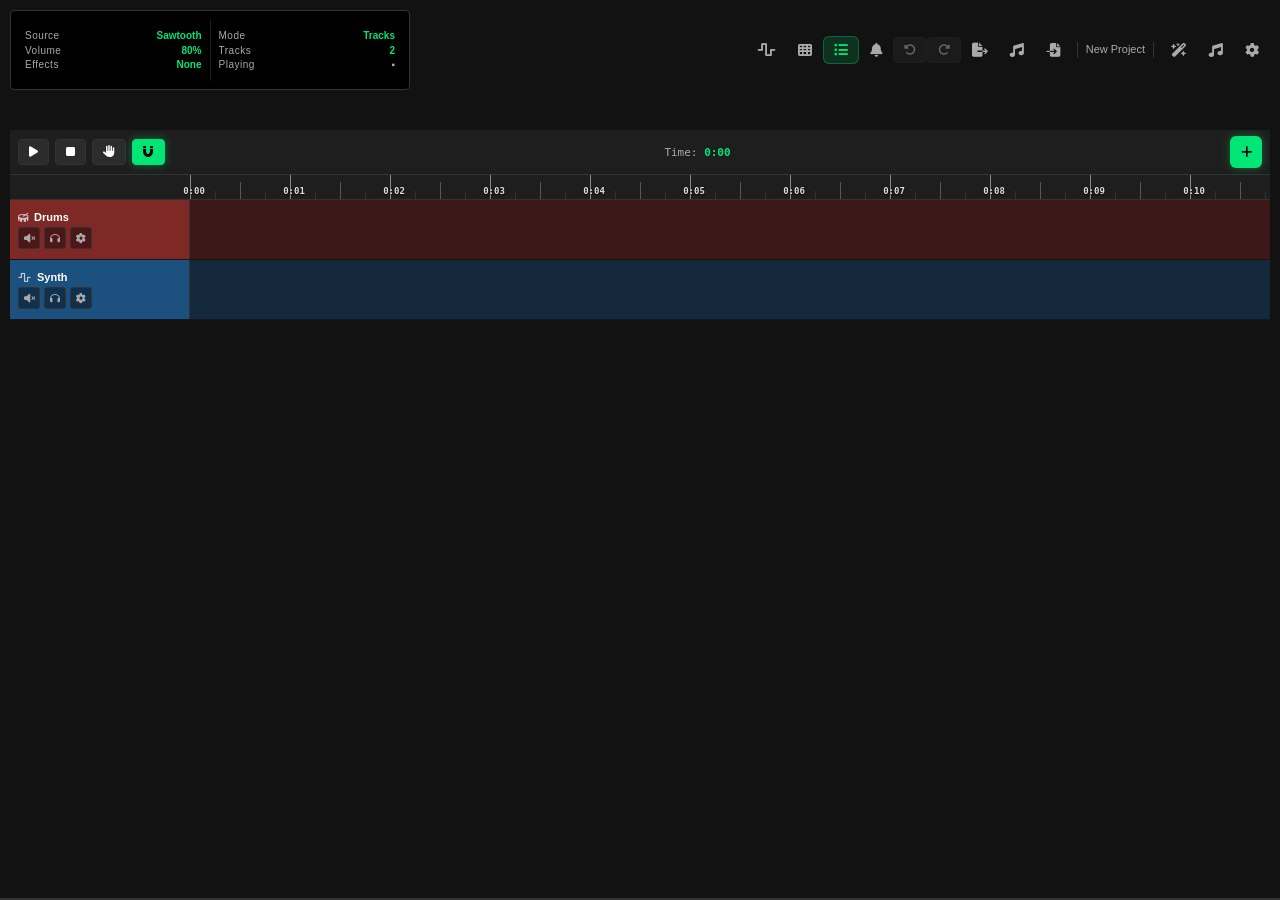
<file: index.html>
<!DOCTYPE html> 
    <html lang="en">
    <head>
        <meta charset="UTF-8">
        <meta name="viewport" content="width=device-width, initial-scale=1.0, maximum-scale=1.0, user-scalable=no">
        <title>Vega Studio</title>
        <link href="./img/favicon.png" rel="icon">
        <link rel="stylesheet" href="https://cdnjs.cloudflare.com/ajax/libs/font-awesome/6.4.0/css/all.min.css">
        <link rel="stylesheet" href="./css/styles.css"/>
        <link rel="stylesheet" href="./css/tracks.css"/>
        <link rel="stylesheet" href="./css/fxModal.css"/>
        <link rel="stylesheet" href="./css/tonePicker.css"/>
        <link rel="stylesheet" href="./css/presetParams.css"/>
        <link rel="stylesheet" href="./css/songPanel.css"/>
        <link rel="stylesheet" href="./css/projectIO.css"/>
        <link rel="stylesheet" href="./css/sequencerSelection.css"/>
    </head>
    <body>
        <div id="workspace">
            <div class="spectrum">
                <canvas id="viz-canvas"></canvas>
                <div id="status-display">
    				<div class="status-column">
        				<div class="status-col-headerr"></div>
        				<div class="status-item">
            				<span class="status-label">Source</span>
            				<span class="status-value" id="stat-source">Sawtooth</span>
        				</div>
        				<div class="status-item">
            				<span class="status-label">Volume</span>
            				<span class="status-value" id="stat-vol-val">0%</span>
        				</div>
        				<div class="status-item">
            				<span class="status-label">Effects</span>
            				<span class="status-value" id="stat-fx">None</span>
        				</div>
    				</div>
    				<div class="status-divider-v"></div>
    				<div class="status-column">
        				<div class="status-col-headerr"></div>
        					<div class="status-item">
            					<span class="status-label">Mode</span>
            					<span class="status-value" id="stat-mode">Tracks</span>
        					</div>
        					<div class="status-item">
            					<span class="status-label">Tracks</span>
            					<span class="status-value" id="stat-tracks">0</span>
        					</div>
        					<div class="status-item">
            					<span class="status-label">Playing</span>
            					<span class="status-value" id="stat-playing">▪</span>
        					</div>
    					</div>
					</div>

                <div id="main-menu">
                    <div class="menu-group">
                        <button class="menu-btn" onclick="app.setMode('synthseq', this)" title="Synth Sequencer">
                            <i class="fa-solid fa-wave-square"></i>
                        </button>

                        <button class="menu-btn" onclick="app.setMode('sequencer', this)" title="Drum Sequencer">
                            <i class="fa fa-th"></i>
                        </button>

                        <button class="menu-btn active" onclick="app.showPanel('tracks', this)" title="Tracks">
                            <i class="fa-solid fa-list-ul"></i>
                        </button>

                        <button class="menu-btn" id="metronome-btn" onclick="app.toggleMetronome()" title="Metronome">
                            <i class="fa-solid fa-bell"></i>
                        </button>

                        <button class="transport-btn" id="tracks-undo-btn" title="Undo (Ctrl+Z)">
                            <i class="fa-solid fa-rotate-left"></i>
                        </button>
                        <button class="transport-btn" id="tracks-redo-btn" title="Redo (Ctrl+Shift+Z)">
                            <i class="fa-solid fa-rotate-right"></i>
                        </button>
                    </div>

                    <div class="menu-group">
                        <button class="menu-btn" onclick="app.projectIO.exportProjectJSON()" title="Export Project as JSON">
                            <i class="fa-solid fa-file-export"></i>
                        </button>
                        <button class="menu-btn" id="render-btn" onclick="app.projectIO.exportProjectWAV()" title="Export Project as WAV (right-click for quality)">
                            <i class="fa-solid fa-music"></i>
                        </button>
                        <button class="menu-btn" onclick="document.getElementById('project-import-input').click()" title="Load Project">
                            <i class="fa-solid fa-file-import"></i>
                        </button>
                        <input type="file" id="project-import-input" accept=".json" style="display:none;"
                            onchange="app.projectIO.importProjectJSON(this.files[0])">
                        <span id="project-name-display" class="project-name-display" title="Project name">Untitled</span>
                    </div>
                    <button class="menu-btn" id="gen-full-btn" 
                            onclick="app.generateFullSong()" 
                            title="Generate full song from genre">
                        <i class="fa-solid fa-wand-magic-sparkles"></i>
                    </button>
                    <button class="menu-btn" id="song-panel-btn" onclick="app.songBuilder.openPanel()" title="Song Arrangement">
                        <i class="fa-solid fa-music"></i>
                    </button>
                    <div class="menu-group">
                        <button class="menu-btn" onclick="app.toggleSettings('s')" title="Settings">
                            <i class="fa-solid fa-gear"></i>
                        </button>
                    </div>
                </div>
            </div>

            <div id="panel-container">
                <div id="pattern-toolbar-wrapper" class="pattern-toolbar-group">
                    <div class="pattern-toolbar">
                        <div class="pattern-toolbar-row">
                            <input type="text" id="pattern-name" placeholder="Pattern name..."
                                style="background:var(--surface-light); border:1px solid var(--border); 
                                        color:var(--text-main); padding:6px 10px; border-radius:4px; 
                                        min-width:120px; font-size:13px;" value="Pattern 1">

                            <button class="fx-toggle-btn" onclick="app.patterns.create()" title="Create New Pattern">
                                <i class="fa-solid fa-plus"></i>
                            </button>
                            <button class="fx-toggle-btn" onclick="app.patterns.save()" title="Save Pattern">
                                <i class="fa-solid fa-floppy-disk"></i>
                            </button>

                            <select id="pattern-list" class="fx-select"
                                    style="min-width:100px; font-size:11px;"
                                    onchange="app.patterns.load(this.value)" title="Load Saved Pattern">
                                <option value="">-- Load --</option>
                            </select>

                            <button class="fx-toggle-btn" onclick="app.patterns.deleteSelected()" title="Delete Selected Pattern">
                                <i class="fa-solid fa-trash"></i>
                            </button>
                            <button class="fx-toggle-btn" onclick="app.patterns.export()" title="Export Pattern as JSON">
                                <i class="fa-solid fa-download"></i>
                            </button>
                            <button class="fx-toggle-btn" onclick="document.getElementById('pattern-import').click()" title="Import Pattern from JSON">
                                <i class="fa-solid fa-upload"></i>
                            </button>
                            <input type="file" id="pattern-import" accept=".json" style="display:none;"
                                onchange="app.patterns.import(this)">
                        </div>
                    </div> 
                </div>
                <div id="panel-tracks" class="panel">
                    <div id="tracks-timeline"></div>
                </div>
                <div id="panel-synthseq" class="panel active">
                    <div class="panel-header">
                         
                        <div style="display:flex; gap:8px; align-items:center;">
                            <div style="position: relative;">
                                <button class="fx-toggle-btn" id="btn-fx-menu" onclick="app.toggleFxDropdown()" title="Effects">
                                    <i class="fa-solid fa-wand-magic-sparkles"></i>
                                </button>
                                <div class="fx-dropdown" id="fx-dropdown">
                                    <div class="fx-item" onclick="app.openSynthFx('adsr')">
                                        ADSR <i class="fa-solid fa-wave-square"></i>
                                    </div>
                                    <div class="fx-item" onclick="app.openSynthFx('echo')">
                                        Echo (Delay) <i class="fa-solid fa-repeat"></i>
                                    </div>
                                    <div class="fx-item" onclick="app.openSynthFx('reverb')">
                                        Reverb <i class="fa-solid fa-room"></i>
                                    </div>
                                    <div class="fx-item" onclick="app.openSynthFx('chorus')">
                                        Chorus <i class="fa-solid fa-users"></i>
                                    </div>
                                    <div class="fx-item" onclick="app.openSynthFx('flanger')">
                                        Flanger <i class="fa-solid fa-wave-sine"></i>
                                    </div>
                                    <div class="fx-item" onclick="app.openSynthFx('equalizer')">
                                        Equalizer <i class="fa-solid fa-sliders"></i>
                                    </div>
                                    <div class="fx-item" onclick="app.openSynthFx('distortion')">
                                        Distortion
                                    </div>
                                    <div class="fx-item" onclick="app.openSynthFx('compressor')">
                                        Compressor
                                    </div>
                                    <div class="fx-item" onclick="app.openSynthFx('vibrato')">
                                        Vibrato <i class="fa-solid fa-wave-square"></i>
                                    </div>
                                    <div class="fx-item" onclick="app.openSynthFx('bitcrusher')">
                                        Bitcrusher
                                    </div>
                                    <div class="fx-item" onclick="app.openSynthFx('phaser')">
                                        Phaser
                                    </div>
                                </div>
                            </div>
                        
                            <button class="fx-toggle-btn" id="synthseq-open-osc" title="Oscillator Panel"
                                    onclick="app.openOscillatorPanel(this)">
                                <i class="fa-solid fa-sliders"></i>
                            </button>
                            <select id="synthseq-waveform" class="waveform-select" style="width: 150px;"
                                    onchange="app.audioEngine.setWaveform(this.value); document.getElementById('waveform-selector').value = this.value;">
                                <option value="sawtooth">Sawtooth</option>
                                <option value="square">Square</option>
                                <option value="triangle">Triangle</option>
                                <option value="sine">Sine</option>
                                <option value="sample">Sample...</option>
                            </select>

                            <button class="fx-toggle-btn" onclick="document.getElementById('file-input-sample').click()" title="Load Sample">
                                <i class="fa-solid fa-upload"></i>
                            </button>
                        </div>
                    </div>

                    <div id="synthseq"></div>
                </div>
                <div id="panel-synth" class="panel">
                    <div class="panel-header">
                        <h3>Oscillator & Filter</h3>
                        <div style="display:flex; gap:10px; align-items:center;">
                            <input type="file" id="file-input-sample" accept="audio/*" style="display:none;">
                            <select id="waveform-selector" class="waveform-select" style="width: 150px;" onchange="app.audioEngine.setWaveform(this.value); document.getElementById('synthseq-waveform').value = this.value;">
                                <option value="sawtooth">Sawtooth</option>
                                <option value="square">Square</option>
                                <option value="triangle">Triangle</option>
                                <option value="sine">Sine</option>
                                <option value="sample">Sample...</option>
                            </select>
                        </div>
                    </div>
                    <input type="file" id="file-input-sample" accept="audio/*" style="display:none;">
                    <button class="fx-toggle-btn" onclick="document.getElementById('file-input-sample').click()">
                        <i class="fa-solid fa-upload"></i> Load Sample
                    </button>
                    <span id="sample-name" style="font-size:11px;color:var(--text-dim);">No sample</span>
                    <div class="panel-grid">
                        <div class="control-group">
                            <h4>Master Output</h4>
                            <div class="slider-row" id="master-sliders"></div>
                        </div>
                        <div class="control-group">
                            <h4>Bus Volumes</h4>
                            <div class="slider-row" id="bus-sliders"></div>
                        </div>
                        <div class="control-group">
                            <h4>Main Oscillator</h4>
                            <div class="slider-row" id="osc-sliders"></div>
                        </div>
                        <div class="control-group">
                            <h4>Sub Oscillator</h4>
                            <div style="display:flex; justify-content:space-between; margin-bottom:10px;">
                                <span style="font-size:12px; color:#aaa;">Enable</span>
                                <input type="checkbox" id="sub-osc-toggle" onchange="app.audioEngine.toggleSubOsc(this.checked)">
                            </div>
                            <select id="sub-waveform-select" class="fx-select" style="margin-bottom:10px;" onchange="app.audioEngine.setSubWaveform(this.value)">
                                <option value="sine">Sine</option>
                                <option value="square">Square</option>
                                <option value="sawtooth">Saw</option>
                            </select>
                            <div class="slider-row" id="sub-osc-sliders"></div>
                        </div>
                        <div class="control-group">
                            <h4>Filter</h4>
                            <div class="slider-row" id="filter-sliders"></div>
                        </div>
                        <div class="control-group">
                            <h4>Envelope (ADSR)</h4>
                            <div class="slider-row" id="env-sliders"></div>
                        </div>
                    </div>
                </div>

                <div id="fx-editor-modal" class="fx-editor-modal">
                    <div class="fx-editor-header" id="fx-editor-header">
                        <span id="fx-editor-title">FX</span>
                        <button class="menu-btn" onclick="app.closeFxEditor()" style="color:var(--danger)">
                            <i class="fa-solid fa-xmark"></i>
                        </button>
                    </div>
                    <div class="fx-editor-body" id="fx-editor-body"></div>
                </div>

                <div id="panel-sequencer" class="panel">
                    <div class="panel-header">
                    </div>
                    
                    <div id="sequencer"></div>
                    <div style="display:none;margin-top:10px; font-size:11px; color:var(--text-dim); text-align:center;">
                        <span id="pattern-kind-badge" class="pattern-kind-badge">DRUMS</span>
                        <span id="pattern-info">8 pads × 16 steps • BPM: <span id="pattern-bpm">120</span></span>
                    </div>
                </div>
            </div>

            <div id="keyboard-section">
                <div id="piano-container">
                    <div id="piano-scrollbar">Piano</div>
                    <div id="piano-keys"></div>
                </div>
                <div id="drum-pad-container" style="display:none;"></div>
            </div>

            <div id="settings-modal" class="modal-overlay">
                <div class="modal-content">
                    <div class="modal-header">
                        <h3>Settings</h3>
                        <button class="menu-btn" onclick="app.toggleSettings('h')" style="color:var(--danger)">
                            <i class="fa-solid fa-xmark"></i>
                        </button>
                    </div>
                    <div class="modal-body">
                        <div class="setting-row">
                            <span class="setting-label">Project Name</span>
                            <input type="text" id="proj-name" value="New Project" class="modal-input" maxlength="48">
                        </div>
                        <div class="setting-row">
                            <span class="setting-label">WAV Quality</span>
                            <select id="proj-wav-quality" class="modal-select">
                                <option value="16">16-bit PCM (standard)</option>
                                <option value="32">32-bit float (studio)</option>
                            </select>
                        </div>
                        <div class="setting-row">
                            <span class="setting-label">Genre</span>
                            <select id="proj-genre" class="modal-select">
                                <!-- populated by Genres.populateGenreSelect() -->
                            </select>
                        </div>
                        <div class="setting-row">
                            <span class="setting-label">Song Length (bars)</span>
                            <input type="number" id="proj-song-length" value="32" min="8" max="128" class="modal-input">
                        </div>
                        <div class="setting-row">
                            <span class="setting-label">Break Count</span>
                            <input type="number" id="proj-break-count" value="2" min="0" max="6" class="modal-input">
                        </div>
                        <div class="setting-row">
                            <span class="setting-label">WAV Cache</span>
                            <div style="display:flex; gap:8px; align-items:center;">
                                <span id="audio-cache-stats" style="font-size:11px; color:var(--text-dim);">—</span>
                                <button type="button" class="fx-toggle-btn" onclick="app.showAudioCacheStats()" title="Refresh stats" style="padding:4px 8px; font-size:11px;">
                                    <i class="fa-solid fa-sync"></i>
                                </button>
                                <button type="button" class="fx-toggle-btn" onclick="app.clearAudioCache()" title="Clear cache" style="padding:4px 8px; font-size:11px; color:var(--danger);">
                                    <i class="fa-solid fa-trash"></i>
                                </button>
                            </div>
                        </div>
                        <div class="setting-row">
                            <span class="setting-label">BPM</span>
                            <input type="number" id="proj-bpm" value="120" min="40" max="300" class="modal-input">
                        </div>
                        <div class="setting-row">
                            <span class="setting-label">Bars</span>
                            <input type="number" id="proj-bars" value="8" min="1" max="64" class="modal-input">
                        </div>
                        <div class="setting-row">
                            <span class="setting-label">Metronome Volume</span>
                            <input type="range" id="proj-metronome-vol" min="0" max="1" step="0.01" value="0.5" class="modal-input">
                        </div>
                        <div class="setting-row">
                            <span class="setting-label">Time Signature</span>
                            <select id="proj-timesig" class="modal-select">
                                <option>4/4</option>
                                <option>3/4</option>
                                <option>6/8</option>
                            </select>
                        </div>
                        <div class="setting-row">
                            <span class="setting-label">Swing</span>
                            <input type="range" id="proj-swing" min="0" max="0.5" step="0.01" value="0" class="modal-input">
                        </div>
                        <div class="setting-row" style="display:flex;gap:4px;">
                            <div><span class="setting-label">Generate</span></div>
                            <div style="display:flex;gap:4px;">
                                <button class="fx-toggle-btn" id="gen-melody-btn" 
                                        onclick="app.generateMelodyFromGenre()" 
                                        title="Generate melody from project genre/key">
                                    <i class="fa-solid fa-dice"></i> Melody
                                </button>
                                <button class="fx-toggle-btn" id="gen-chords-btn" 
                                        onclick="app.generateChordsFromGenre()" 
                                        title="Generate chords from project genre/key">
                                    <i class="fa-solid fa-dice"></i> Chords
                                </button>
                            </div>
                        </div>
                        <div class="setting-row">
                            <span class="setting-label">Key</span>
                            <select id="proj-key" class="modal-select">
                                <option>C</option>
                                <option>C#</option>
                                <option>D</option>
                                <option>D#</option>
                                <option>E</option>
                                <option>F</option>
                                <option>F#</option>
                                <option>G</option>
                                <option>G#</option>
                                <option>A</option>
                                <option>A#</option>
                                <option>B</option>
                            </select>
                        </div>
                        <div class="setting-row">
                            <span class="setting-label">Scale</span>
                            <select id="proj-scale" class="modal-select">
                                <option>major</option>
                                <option>minor</option>
                            </select>
                        </div>
                        <div class="setting-row">
                            <span class="setting-label">Display Mode</span>
                            <select id="display-mode-select" class="modal-select" onchange="app.setDisplayMode(this.value)">
                                <option value="status">Status</option>
                                <option value="spectrum">Spectrum</option>
                            </select>
                        </div>
                        <div class="setting-row">
                            <span class="setting-label">MIDI Input</span>
                            <span style="color:var(--text-dim); font-size:12px;">Enabled</span>
                        </div>
                    </div>
                </div>
            </div>
            
            <div id="clip-manager-modal" class="modal-overlay">
                <div class="modal-content" style="max-width: 450px;">
                    <div class="modal-header">
                        <h3 id="clip-manager-title">Clip Settings</h3>
                        <button class="menu-btn" onclick="app.tracks.closeClipManager()" style="color:var(--danger)">
                            <i class="fa-solid fa-xmark"></i>
                        </button>
                    </div>
                    <div class="modal-body">
                        <div class="clip-manager-grid">
                            <div class="clip-manager-row">
                                <label>Volume</label>
                                <input type="range" id="clip-manager-volume" min="0" max="2" step="0.01">
                            </div>
                            <div class="clip-manager-row">
                                <label>Pan</label>
                                <input type="range" id="clip-manager-pan" min="-1" max="1" step="0.01">
                            </div>
                            <div class="clip-manager-row">
                                <label>Speed</label>
                                <input type="range" id="clip-manager-speed" min="0.5" max="2" step="0.1">
                            </div>
                            <div class="clip-manager-row">
                                <label>Loop</label>
                                <input type="checkbox" id="clip-manager-loop">
                            </div>
                        </div>
                        <div class="clip-manager-actions">
                            <button class="clip-manager-btn" onclick="app.tracks.splitClip()">
                                <i class="fa-solid fa-scissors"></i> Split
                            </button>
                            <button class="clip-manager-btn" onclick="app.tracks.duplicateClip()">
                                <i class="fa-solid fa-copy"></i> Duplicate
                            </button>
                            <button class="clip-manager-btn" onclick="app.tracks.deleteClip()">
                                <i class="fa-solid fa-trash"></i> Delete
                            </button>
                        </div>
                    </div>
                </div>
            </div>

            <div id="clip-context-menu" class="clip-context-menu">
                <div class="clip-context-item" onclick="app.tracks.openClipManager()">
                    <i class="fa-solid fa-sliders"></i> Clip Settings
                </div>
                <div class="clip-context-item" onclick="app.tracks.duplicateClip()">
                    <i class="fa-solid fa-copy"></i> Duplicate
                </div>
                <div class="clip-context-item" onclick="app.tracks.splitClip()">
                    <i class="fa-solid fa-scissors"></i> Split
                </div>
                <div class="clip-context-divider"></div>
                <div class="clip-context-item" onclick="app.tracks.deleteClip()">
                    <i class="fa-solid fa-trash"></i> Delete
                </div>
                <div class="clip-context-item" onclick="app.tracks.toggleClipLoop()">
                    <i class="fa-solid fa-repeat"></i> Toggle Loop
                </div>
                <div class="clip-context-item" onclick="app.tracks.toggleClipMute()">
                    <i class="fa-solid fa-volume-xmark"></i> Toggle Mute
                </div>
            </div>

            <div id="pattern-popup" class="pattern-popup">
                <h4>Add Pattern to Track</h4>
                <div id="pattern-list-container"></div>
                <div class="clip-context-divider"></div>
                <div class="pattern-item" onclick="app.tracks._importFromPopup()">
                    <span class="pattern-item-name">📁 Import Audio File</span>
                    <span class="pattern-item-info">WAV, MP3, M4A, FLAC</span>
                </div>
            </div>

            <div id="clip-manager-modal" class="modal-overlay">
                <div class="modal-content">
                    <div class="modal-header">
                        <h3 id="clip-manager-title">Clip Settings</h3>
                        <button class="menu-btn" onclick="app.tracks.closeClipManager()" style="color:var(--danger)">
                            <i class="fa-solid fa-xmark"></i>
                        </button>
                    </div>
                    <div class="modal-body">
                        <div class="clip-manager-grid">
                            <div class="clip-manager-row">
                                <label>Volume</label>
                                <input type="range" id="clip-manager-volume" min="0" max="2" step="0.01">
                            </div>
                            <div class="clip-manager-row">
                                <label>Pan</label>
                                <input type="range" id="clip-manager-pan" min="-1" max="1" step="0.01">
                            </div>
                            <div class="clip-manager-row">
                                <label>Speed</label>
                                <input type="range" id="clip-manager-speed" min="0.5" max="2" step="0.1">
                            </div>
                            <div class="clip-manager-row">
                                <label>Loop</label>
                                <input type="checkbox" id="clip-manager-loop">
                            </div>
                        </div>
                        <div class="clip-manager-actions">
                            <button class="clip-manager-btn" onclick="app.tracks.splitClip()">
                                <i class="fa-solid fa-scissors"></i> Split
                            </button>
                            <button class="clip-manager-btn" onclick="app.tracks.duplicateClip()">
                                <i class="fa-solid fa-copy"></i> Duplicate
                            </button>
                            <button class="clip-manager-btn" onclick="app.tracks.deleteClip()">
                                <i class="fa-solid fa-trash"></i> Delete
                            </button>
                        </div>
                    </div>
                </div>
            </div>

            <div id="track-manager-modal" class="modal-overlay">
                <div class="modal-content">
                    <div class="modal-header">
                        <h3 id="track-manager-title">Track Settings</h3>
                        <button class="menu-btn" onclick="app.tracks.closeTrackManager()" style="color:var(--danger)">
                            <i class="fa-solid fa-xmark"></i>
                        </button>
                    </div>
                    <div class="modal-body">
                        <div class="setting-row">
                            <span class="setting-label">Type</span>
                            <select id="track-manager-type" class="modal-select"></select>
                        </div>
                        <div class="setting-row">
                            <span class="setting-label">Name</span>
                            <input type="text" id="track-manager-name" class="modal-input" placeholder="Track name" maxlength="32">
                        </div>
                        <div class="setting-row">
                            <span class="setting-label">Color</span>
                            <input type="color" id="track-manager-color" style="width: 60px;">
                        </div>

                        <div class="setting-row" style="flex-direction: column; align-items: stretch;">
                            <span class="setting-label" style="margin-bottom: 6px;">Volume</span>
                            <div id="track-manager-volume-slider"></div>
                        </div>

                        <div class="setting-row" style="flex-direction: column; align-items: stretch;">
                            <span class="setting-label" style="margin-bottom: 6px;">Pan</span>
                            <div id="track-manager-pan-slider"></div>
                        </div>

                        <div class="track-manager-danger-zone">
                            <button type="button" class="track-manager-danger-btn"
                                    id="track-manager-clear"
                                    title="Remove all clips from this track">
                                <i class="fa-solid fa-eraser"></i> Clear Track
                            </button>
                            <button type="button" class="track-manager-danger-btn danger"
                                    id="track-manager-delete"
                                    title="Delete this track and its clips">
                                <i class="fa-solid fa-trash"></i> Delete Track
                            </button>
                        </div>
                    </div>
                </div>
            </div> 
            <!-- Song Builder Panel -->
            <div id="song-panel-modal" class="modal-overlay">
                <div class="modal-content song-panel-content">
                    <div class="modal-header">
                        <h3><i class="fa-solid fa-music"></i> Song Arrangement</h3>
                        <button class="menu-btn" onclick="app.songBuilder.closePanel()" style="color:var(--danger)">
                            <i class="fa-solid fa-xmark"></i>
                        </button>
                    </div>
                    <div class="song-panel-toolbar">
                        <button class="song-toolbar-btn" onclick="app.songBuilder._regenAllFromUI()" title="Regenerate song">
                            <i class="fa-solid fa-dice"></i> Regenerate All
                        </button>
                        <button class="song-toolbar-btn" onclick="app.songBuilder.clearSong()" title="Clear song">
                            <i class="fa-solid fa-trash"></i> Clear
                        </button>
                        <button class="song-toolbar-btn primary" onclick="app.songBuilder.pushToTracks()" title="Send all sections to the track timeline">
                            <i class="fa-solid fa-arrow-right-to-bracket"></i> Push to Tracks
                        </button>
                    </div>
                    <div class="song-panel-body">
                        <div id="song-sections-list" class="song-sections-list"></div>
                    </div>
                </div>
            </div>
        </div>
        <script src="./js/fxConfig.js"></script>
        <script src="./js/engineVoice.js"></script>
        <script src="./js/voiceScheduler.js"></script>
        <script src="./js/musicTheory.js"></script> 
        <script src="./js/genres.js"></script>
        <script src="./js/genreSongProfiles.js"></script>
        <script src="./js/genreGenerator.js"></script>
        <script src="./js/trackTypes.js"></script>
        <script src="./js/rnSlider.js"></script>
        <script src="./js/rnSliderAdapter.js"></script>
        <script src="./js/effects.js"></script>
        <script src="./js/scheduler.js"></script>
        <script src="./js/clipFreezer.js"></script>
        <script src="./js/drumMachine.js"></script>
        <script src="./js/project.js"></script>
        <script src="./js/transport.js"></script>
        <script src="./js/patternManager.js"></script>
        <script src="./js/sequencer.js"></script>
        <script src="./js/synthSequencer.js"></script>
        <script src="./js/sequencerSelection.js"></script>
        <script src="./js/tracks.js"></script>
        <script src="./js/songBuilder.js"></script>
        <script src="./js/stepContextMenu.js"></script>
        <script src="./js/history.js"></script>
        <script src="./js/metronome.js"></script>
        <script src="./js/audioEngine.js"></script>
        <script src="./js/audioCache.js"></script>
        <script src="./js/projectIO.js"></script>
        <script src="./js/fxModal.js"></script>
        <script src="./js/padManager.js"></script>
        <script src="./js/toneLibrary.js"></script>
        <script src="./js/tonePicker.js"></script>
        <script src="./js/presetParams.js"></script>
        <script src="./js/app.js"></script>
    </body>
</html>
</file>
<file: css/styles.css>
:root {
    --bg-dark: #121212;
    --surface: #1e1e1e;
    --surface-light: #2c2c2c;
    --primary: #00e676;
    --primary-dim: rgba(0, 230, 118, 0.15);
    --text-main: #ffffff;
    --text-dim: #aaaaaa;
    --border: #333333;
    --danger: #ff5252;
}

* { 
    box-sizing: border-box; 
    user-select: none; 
    -webkit-tap-highlight-color: transparent; 
}

body {
    margin: 0;
    padding: 0;
    background-color: var(--bg-dark);
    color: var(--text-main);
    font-family: 'Inter', 'Segoe UI', Roboto, Helvetica, Arial, sans-serif;
    height: 100vh;
    display: flex;
    flex-direction: column;
    overflow: hidden;
}

*::-webkit-scrollbar {
    display: none;
}

* {
    -ms-overflow-style: none;
    scrollbar-width: none;
} 

/* Cursor state during Ctrl-pan */
body.daw-panning,
body.daw-panning * {
    cursor: grabbing !important;
    user-select: none !important;
}

/* Subtle hint that Ctrl is held (optional) */
body.daw-ctrl-held #tracks-scroll-area {
    cursor: grab;
}

/* Panel takes Ctrl+drag without text selection */
#tracks-scroll-area,
.tracks-ruler-container {
    -webkit-user-select: none;
    user-select: none;
}

body.mode-drum-pads #drum-pad-container {
    display: grid !important;
    grid-template-columns: repeat(4, 1fr) !important;
    grid-template-rows: repeat(2, 1fr) !important;
}

.project-name-display {
    display: inline-block;
    max-width: 140px;
    overflow: hidden;
    text-overflow: ellipsis;
    white-space: nowrap;
    font-size: 11px;
    color: var(--text-dim);
    padding: 0 8px;
    border-left: 1px solid var(--border);
    border-right: 1px solid var(--border);
    margin: 0 6px;
    line-height: 1.4;
    vertical-align: middle;
}

#metronome-btn.active {
    background: var(--primary) !important;
    color: #000 !important;
    border-color: var(--primary) !important;
    box-shadow: 0 0 10px rgba(0, 230, 118, 0.5);
}

.daw-toast {
    position: fixed;
    left: 50%;
    bottom: 90px;
    transform: translateX(-50%) translateY(10px);
    background: rgba(0, 0, 0, 0.9);
    color: #fff;
    font-size: 13px;
    padding: 10px 18px;
    border-radius: 8px;
    z-index: 3000;
    pointer-events: none;
    opacity: 0;
    transition: opacity 0.2s ease, transform 0.2s ease;
}
.daw-toast.show {
    opacity: 1;
    transform: translateX(-50%) translateY(0);
}

#workspace {
    position: relative;
    height: 100%;
    width: 100%;
    display: flex;
    flex-direction: column;
    border-bottom: 1px solid var(--border);
    background: var(--bg-dark);
}

#main-menu {
    height: 30px;
    display: flex;
    align-items: center;
    justify-content: space-between;
    /*padding: 0 8px;*/
    overflow-x: auto;
    z-index: 50;
    /*border-bottom: 1px solid var(--border);
    background: var(--surface);*/
}

.menu-group { 
    display: flex; 
    /*gap: 5px;*/
    align-items: center; 
}

.menu-btn {
    background: transparent;
    border: 1px solid transparent;
    color: var(--text-dim);
    font-size: 14px;
    cursor: pointer;
    transition: all 0.2s;
    display: flex;
    flex-direction: column;
    align-items: center;
    gap: 4px;
    padding: 6px 10px;
    border-radius: 6px;
    position: relative;
}
.menu-btn:hover { 
    color: #fff; 
    background: rgba(255, 255, 255, 0.05); 
}
.menu-btn.active { 
    color: var(--primary) !important; 
    background: var(--primary-dim) !important;
    border-color: rgba(0, 230, 118, 0.3) !important;
}
.menu-btn i { font-size: 14px; }
.menu-btn span { font-size: 10px; text-transform: uppercase; letter-spacing: 0.5px; }

/* FX Dropdown Menu */
.fx-dropdown {
    position: absolute;
    top: 100%;
    left: 0;
    background: var(--surface-light);
    border: 1px solid var(--border);
    border-radius: 6px;
    width: 200px;
    display: none;
    flex-direction: column;
    box-shadow: 0 10px 30px rgba(0, 0, 0, 0.6);
    z-index: 100;
    overflow: hidden;
}
.fx-dropdown.show { display: flex; }

.fx-item {
    padding: 10px 15px;
    color: var(--text-main);
    cursor: pointer;
    font-size: 13px;
    display: flex;
    justify-content: space-between;
    align-items: center;
    position: relative;
    transition: background 0.15s ease, color 0.15s ease;
}
.fx-item:hover { 
    background: var(--primary-dim); 
    color: var(--primary); 
}
.fx-toggle-btn, .seq-btn {
    background: var(--surface-light);
    border: 1px solid var(--border);
    color: var(--text-dim);
    padding: 8px;
    border-radius: 6px;
    font-size: 11px;
    cursor: pointer;
    transition: all 0.2s;
    display: flex;
    flex-direction: column;
    align-items: center;
    gap: 4px;
}
.fx-toggle-btn.active {
    background: var(--primary);
    color: #000;
    border-color: var(--primary);
    font-weight: bold;
}
.fx-toggle-btn i { font-size: 14px; margin-bottom: 2px; }

#panel-container {
    height: 100%;
    flex: 1;
    position: relative;
    overflow: hidden;
    background-color: var(--bg-dark);
}

.panel {
    position: absolute;
    top: 30px; 
    left: 0; 
    width: 100%; 
    height: calc(100% - 1px);
    padding: 0 10px 40px 10px;
    display: none;
    overflow-y: auto;
    opacity: 0;
    transition: opacity 0.2s ease;
}
.panel.active { display: block; opacity: 1; }

.panel-header {
    position: sticky;
    top:0;
    display: flex;
    justify-content: space-between;
    align-items: center;
    padding-top:5px;
    /*margin-bottom: 10px;
    border-bottom: 1px solid var(--border);
    padding-bottom: 10px;*/
    background: #121212;
    z-index:10;
}
.panel h3 { 
    margin: 0; 
    color: var(--text-dim); 
    font-weight: 500; 
    font-size: 13px; 
    text-transform: uppercase; 
    letter-spacing: 1px; 
}
.panel-grid {
    display: grid;
    grid-template-columns: repeat(auto-fit, minmax(250px, 1fr));
    gap: 20px;
}
.control-group {
    text-align: center;
    background: var(--surface);
    padding: 10px;
    border-radius: 8px;
    border: 1px solid var(--border);
}
.control-group h4 { 
    margin: 0 0 10px 0; 
    font-size: 12px; 
    color: var(--primary); 
    text-transform: uppercase; 
    letter-spacing: 0.5px;
}

/* Form controls & select elements */
.waveform-select, .fx-select {
    background: var(--surface-light);
    color: var(--text-main);
    border: 1px solid var(--border);
    padding: 6px 10px;
    border-radius: 6px;
    font-size: 12px;
    outline: none;
    cursor: pointer;
    font-family: inherit;
    width: 100%;
    transition: border-color 0.2s ease;
}
.waveform-select:focus, .fx-select:focus {
    border-color: var(--primary);
}

.slider-row {
    display: flex;
    justify-content: center;
    gap: 15px;
    margin-top: 10px;
    flex-wrap: wrap;
    overflow-x: auto;
    padding-bottom: 10px;
    width: 100%;
    box-sizing: border-box;
}

.slider-wrapper {
    display: flex;
    flex-direction: column;
    align-items: center;
    min-width: 0;   /* allow shrink in flex layouts */
    max-width: 100%;
}

.spectrum {
    position: sticky;
    top: 0;
    left: 0;
    padding: 10px;
    background: var(--bg-dark);
    z-index: 5;
    width: 100%;
    display: flex;
    align-items: center;
    justify-content: space-between;
}

#viz-canvas.hidden { display: none; }

#viz-canvas {
    width: 300px;
    height: 80px;
    background: #000;
    border-radius: 4px;
    border: 1px solid var(--border);
}   
.modal-overlay {
    position: fixed;
    top: 0; left: 0; right: 0; bottom: 0;
    /* Transparent, click-through overlay. Content inside .modal-content
       captures pointer events, but empty areas pass through to the app. */
    background: transparent;
    z-index: 2000;
    display: none;
    justify-content: center; align-items: center;
    /* Do NOT block touch gestures on the rest of the app. */
    touch-action: auto;
    pointer-events: none;
    backdrop-filter: none;
}
.modal-overlay.show {
    display: flex;
    pointer-events: none;   /* overlay itself passes through */
}
.modal-content {
    background: var(--surface);
    padding: 20px;
    border-radius: 8px;
    width: 90%;
    max-width: 440px;
    border: 1px solid var(--border);
    box-shadow: 0 10px 30px rgba(0, 0, 0, 0.5);
    pointer-events: auto;
}
.modal-header {
    display: flex;
    justify-content: space-between;
    align-items: center;
    margin-bottom: 20px;
    border-bottom: 1px solid var(--border);
    padding-bottom: 10px;
}

.setting-row {
    display: flex;
    justify-content: space-between;
    align-items: center;
    margin-bottom: 12px;
}

.modal-select, .modal-input {
    background: var(--surface-light);
    color: var(--text-main);
    border: 1px solid var(--border);
    padding: 8px;
    border-radius: 6px;
    width: 160px;
    outline: none;
}
.modal-select:focus, .modal-input:focus {
    border-color: var(--primary);
}

#status-display {
    display: none;
    width: 100%;
    max-width: 400px;
    height: 80px;
    flex-direction: row;
    justify-content: stretch;
    align-items: stretch;
    text-align: left;
    color: var(--text-main);
    background: #000;
    padding: 6px 10px;
    border-radius: 4px;
    border: 1px solid var(--border);
    gap: 0;
    overflow: hidden;
}
#status-display.active { display: flex; }

.status-column {
    flex: 1 1 0;
    min-width: 0;
    display: flex;
    flex-direction: column;
    justify-content: center;
    gap: 2px;
    padding: 0 4px;
}

.status-col-header {
    font-size: 9px;
    font-weight: 700;
    letter-spacing: 1px;
    text-transform: uppercase;
    color: var(--text-dim);
    opacity: 0.7;
    margin-bottom: 2px;
    border-bottom: 1px solid rgba(255, 255, 255, 0.08);
    padding-bottom: 2px;
}

.status-divider-v {
    width: 1px;
    background: var(--border);
    opacity: 0.6;
    margin: 2px 4px;
    flex: 0 0 auto;
}

.status-item {
    display: flex;
    justify-content: space-between;
    align-items: baseline;
    width: 100%;
    gap: 6px;
    line-height: 1.25;
    overflow: hidden;
}
.status-label {
    font-size: 10px;
    color: var(--text-dim);
    letter-spacing: 0.5px;
    flex: 0 0 auto;
}
.status-value {
    font-size: 10px;
    color: var(--primary);
    font-weight: 600;
    flex: 1 1 auto;
    text-align: right;
    overflow: hidden;
    text-overflow: ellipsis;
    white-space: nowrap;
}

/* Narrow phones: shrink the header text so it doesn't crowd */
@media (max-width: 420px) {
    .status-col-header { font-size: 8px; }
    .status-label,
    .status-value { font-size: 9px; }
}

/* Keyboard section & 3D piano keys */
#keyboard-section {
    position: relative;
    min-width: 100%;
    overflow: hidden;
    background: #111;
    border-top: 1px solid var(--border);
}

#piano-scrollbar {
    height: 38px;
    background: #181818;
    color: #aaa;
    font-size: 12px;
    display: flex;
    align-items: center;
    justify-content: center;
    cursor: grab;
    user-select: none;
    touch-action: none;
    border-bottom: 1px solid #222;
}

#piano-keys {
    position: relative;
    height: 150px;
    overflow: hidden;
    touch-action: none;
} 

.key.white {
    position: absolute;
    width: 60px;
    height: 150px;
    background: #dddddd;
    box-sizing: border-box;
    border-radius: 0 0 8px 8px;
    box-shadow:
        inset 0.5em -0.5em 0.5em rgb(0 20 0 / 20%),
        0 0 0 0 white,
        0.3em 0.3em 0.5em rgb(0 0 0 / 30%);
    cursor: pointer;
}

.key.black {
    position: absolute;
    width: 36px;
    height: 90px;
    background: #000;
    z-index: 2;
    border-radius: 0 0 8px 8px;
    box-shadow:
        inset 0 -3em 3em rgb(0 20 0 / 20%),
        0 0 0 2px #222,
        0.3em 0.3em 1em rgb(0 0 0 / 50%);
    cursor: pointer;
}

.key.white.pressed {
    background: #00e676 !important;
    box-shadow: inset 0 0 15px rgba(0, 0, 0, 0.4);
}

.key.black.pressed {
    background: #00a854 !important;
    box-shadow: inset 0 0 10px rgba(0, 0, 0, 0.8);
}

.octave-divider {
    position: absolute;
    top: 0;
    width: 2px;
    height: 150px;
    background: #111111;
    z-index: 3;
    pointer-events: none;
}

/* Drum pads */
#drum-pad-container {
    width: 100%;
    height: auto;
    display: grid;
    grid-template-columns: repeat(4, 1fr);
    grid-template-rows: repeat(2, 1fr);
    gap: 10px;
    padding: 10px;
    padding-bottom: 20px;
    background: #111;
}

.drum-pad {
    background: #222;
    border: 2px solid #333;
    border-radius: 8px;
    display: flex;
    flex-direction: column;
    justify-content: center;
    align-items: center;
    padding: 12px 10px;
    cursor: pointer;
    transition: all 0.08s ease;
    color: var(--text-main);
}
.drum-pad:hover {
    border-color: #444;
    background: #262626;
}
.drum-pad.active {
    background: var(--primary) !important;
    border-color: var(--primary) !important;
    color: #000 !important;
    box-shadow: 0 0 14px rgba(0, 230, 118, 0.5);
    transform: scale(0.98);
}

.pad-label {
    font-size: 13px;
    font-weight: 600;
}

.pad-loader {
    font-size: 10px;
}

/* Sequencer styles */
#sequencer {
    background: transparent;
    overflow: hidden;
}

.sequencer-container {
    display: flex;
    flex-direction: column;
    gap: 4px;
    overflow-x: auto;
    overflow-y: visible;
    padding-bottom: 10px;
}

.seq-row {
    display: flex;
    align-items: center;
    gap: 2px;
    min-width: fit-content;
}

.seq-label {
    flex: 0 0 120px;
    display: flex;
    align-items: center;
    justify-content: space-between;
    background: var(--surface-light);
    border: 1px solid var(--border);
    border-radius: 4px;
    padding: 4px 8px;
    font-size: 11px;
    font-weight: 600;
    color: var(--text-main);
    text-align: center;
    position: sticky;
    left: 0;
    z-index: 10;
    box-shadow: 2px 0 8px rgba(0, 0, 0, 0.3);
    user-select: none;
    cursor: pointer;
}

.seq-label.active {
    background: rgba(0, 230, 118, 0.2);
    border-color: var(--primary);
    color: var(--primary);
}

.seq-steps {
    display: grid;
    gap: 0px;
}

.seq-step {
    aspect-ratio: 1;
    height: 26px;
    min-width: 26px;
    background: #1a1a1a;
    border: 1px solid #333;
    border-radius: 4px;
    cursor: pointer;
    transition: all 0.1s;
    position: relative;
}

.seq-step:hover {
    border-color: var(--primary);
    transform: scale(1.08);
    z-index: 2;
}

.seq-step.active {
    background: var(--primary) !important;
    border-color: #00b35c;
    box-shadow: 0 0 8px rgba(0, 230, 118, 0.4);
    z-index: 4;
}

.seq-step.play {
    background: #ffcc00 !important;
    border-color: #ff9900;
    box-shadow: 0 0 12px rgba(255, 204, 0, 0.6);
    z-index: 5;
}

.seq-step:nth-child(4n + 1) {
    background: #444;
    z-index: 2;
}

.seq-step:nth-child(4n + 1)::before {
    content: '';
    position: absolute;
    top: -4px;
    left: 50%;
    transform: translateX(-50%);
    width: 2px;
    height: 4px;
    background: #555;
}

.seq-step:nth-child(12n + 1)::before {
    background: #777;
    height: 6px;
}

.seq-step::after {
    content: attr(data-step);
    position: absolute;
    bottom: 2px;
    right: 3px;
    font-size: 8px;
    color: rgba(255, 255, 255, 0.3);
    opacity: 0;
    transition: opacity 0.1s;
}

.seq-step:hover::after {
    opacity: 1;
}

.seq-step.active::after,
.seq-step.play::after {
    color: rgba(0, 0, 0, 0.6);
    opacity: 1;
    font-weight: 600;
}

.seq-controls {
    width: 100%;
    display: flex;
    justify-content: space-between;
    align-items: center;
    margin-bottom: 15px;
    padding-bottom: 12px;
    border-bottom: 1px solid var(--border);
}

.seq-controls-left {
    display: flex;
    gap: 8px;
    align-items: center;
}

.seq-controls-right {
    display: flex;
    gap: 15px;
    align-items: center;
    font-size: 12px;
    color: var(--text-dim);
}

.seq-bpm-display {
    background: var(--surface-light);
    padding: 6px 12px;
    border-radius: 4px;
    font-size: 12px;
    font-weight: 600;
    color: var(--primary);
    border: 1px solid var(--border);
}

.seq-step-counter {
    font-family: monospace;
    font-size: 13px;
}

.pattern-toolbar {
    margin-bottom: 10px;
}

.pattern-toolbar-row {
    display: flex;
    gap: 8px;
    align-items: center;
}

#pattern-name,
#pattern-list {
    background: var(--surface-light);
    border: 1px solid var(--border);
    color: var(--text-main);
    padding: 6px 10px;
    border-radius: 4px;
    font-size: 13px;
    min-width: 120px;
    outline: none;
}
#pattern-name:focus,
#pattern-list:focus {
    border-color: var(--primary);
}

.seq-steps-control {
    display: flex;
    align-items: center;
    font-size: 12px;
    color: #888;
}
.seq-steps-control input {
    background: #222;
    color: #eee;
    padding: 6px 10px;
    border: 1px solid #333;
    border-radius: 4px;
    margin-left: 4px;
    font-size: 11px;
    width: 60px;
}
.seq-steps-control input:focus {
    border-color: var(--primary);
    outline: none;
}

/* --- Floating FX editor --- */
.fx-editor-modal {
    position: fixed;
    top: 80px;
    right: 12px;
    width: 360px;
    max-width: calc(100vw - 24px);
    max-height: calc(100vh - 100px);
    background: var(--surface);
    border: 1px solid var(--border);
    border-radius: 8px;
    box-shadow: 0 12px 40px rgba(0, 0, 0, 0.6);
    display: none;
    flex-direction: column;
    z-index: 2100;
    overflow: hidden;
    touch-action: auto;
}
.fx-editor-modal.show { display: flex; }

.fx-editor-header {
    display: flex;
    justify-content: space-between;
    align-items: center;
    padding: 8px 12px;
    background: var(--surface-light);
    border-bottom: 1px solid var(--border);
    cursor: grab;
    user-select: none;
    touch-action: none;
}
.fx-editor-header:active { cursor: grabbing; }
.fx-editor-header span {
    font-size: 12px;
    font-weight: 600;
    letter-spacing: 0.5px;
    color: var(--primary);
    text-transform: uppercase;
}

.fx-editor-body {
    padding: 12px;
    overflow-y: auto;
    flex: 1;
    display: flex;
    flex-direction: column;
    gap: 8px;
    align-items: center;
}

#master-sliders,
#bus-sliders,
#osc-sliders,
#sub-osc-sliders,
#filter-sliders,
#env-sliders {
    width: 100%;
}

@media (max-width: 600px) {
    .fx-editor-modal {
        width: calc(100vw - 16px);
        right: 8px;
        top: 60px;
        max-height: calc(100vh - 80px);
    }
}

@media (max-width: 768px) {
    .spectrum {
        width: 100%;
        display: block;
    }
    #status-display {
    	width: 100%;
    	margin-bottom:10px;
    }

    #viz-canvas {
        width: 100%;
        height: 80px;
    }
    .menu-btn span { display: none; }
    .panel-grid { grid-template-columns: 1fr; }
    .panel-header {
        padding: 10px 0 5px 0;
    }
    .ss-controls{
        position:sticky;
        top:47px;
    }
}
</file>
<file: css/tracks.css>
#panel-tracks,
#panel-tracks * { -webkit-touch-callout: none; }

#panel-tracks {
    display: flex; flex-direction: column;
    height: 100%; max-height: 100%; min-height: 0;
    overflow: hidden;
    background: var(--bg-dark);
}

.tracks-transport {
    display: flex; align-items: center; justify-content: space-between;
    gap: 8px; padding: 4px 8px;
    background: var(--surface);
    border-bottom: 1px solid var(--border);
    flex-shrink: 0; height: 45px;
    touch-action: manipulation;
}
.transport-controls { display: flex; gap: 6px; }
.transport-btn {
    padding: 6px 10px;
    border-radius: 4px;
    background: var(--surface-light);
    border: 1px solid var(--border);
    color: var(--text-main);
    cursor: pointer;
    display: flex; align-items: center; justify-content: center;
    font-size: 12px;
    touch-action: manipulation;
    -webkit-tap-highlight-color: transparent;
    transition: all 0.15s ease;
}
.transport-btn:hover {
    border-color: #555;
    color: var(--primary);
}
.transport-btn:active { transform: scale(0.95); }
.transport-btn.active { 
    background: var(--primary) !important; 
    color: #000 !important; 
    border-color: var(--primary) !important; 
    box-shadow: 0 0 8px rgba(0, 230, 118, 0.4);
}
.transport-info {
    flex: 1; display: flex; justify-content: center;
    font-size: 11px; color: var(--text-dim);
    font-family: monospace; white-space: nowrap; overflow: hidden;
}
.transport-info span span {
    color: var(--primary);
    font-weight: 600;
}
.transport-add {
    width: 32px; height: 32px;
    display: flex; align-items: center; justify-content: center;
    background: var(--primary); color: #000;
    border: none; border-radius: 6px;
    cursor: pointer; font-size: 13px;
    touch-action: manipulation;
    -webkit-tap-highlight-color: transparent;
    box-shadow: 0 0 10px rgba(0, 230, 118, 0.35);
    transition: transform 0.1s ease, box-shadow 0.15s ease;
}
.transport-add:hover {
    box-shadow: 0 0 14px rgba(0, 230, 118, 0.6);
}
.transport-add:active { transform: scale(0.95); }

.tracks-timeline-wrapper {
    flex: 1; min-height: 0; overflow: hidden;
    position: relative;
    display: flex; flex-direction: column;
}

.tracks-ruler-container {
    height: 25px;
    background: var(--surface);
    border-bottom: 1px solid var(--border);
    flex-shrink: 0; overflow: hidden; position: relative;
    cursor: pointer; touch-action: none;
    z-index: 5; user-select: none; -webkit-user-select: none;
}
.tracks-ruler {
    position: absolute; left: 180px; top: 0; height: 100%;
    will-change: transform;
    transform: translate3d(0, 0, 0);
    pointer-events: none;
    backface-visibility: hidden;
}
/* Track type icon in track label */
.track-type-icon {
    font-size: 10px;
    opacity: 0.7;
    margin-right: 4px;
    flex-shrink: 0;
}

.track-name {
    display: flex;
    align-items: center;
    gap: 2px;
}

/* Incompatible pattern items in popup */
.pattern-item-incompatible {
    opacity: 0.55;
}

/* Clip mode badge — WAV vs NATIVE */
.clip-mode-badge {
    display: inline-block;
    padding: 1px 5px;
    border-radius: 4px;
    font-size: 7px;
    font-weight: 800;
    letter-spacing: 0.5px;
    text-transform: uppercase;
    line-height: 1.2;
    margin-right: 4px;
    vertical-align: middle;
}

.clip-mode-badge.wav {
    background: rgba(0, 230, 118, 0.25);
    color: #00e676;
    border: 1px solid rgba(0, 230, 118, 0.5);
}

.clip-mode-badge.native {
    background: rgba(255, 152, 0, 0.2);
    color: #ffb74d;
    border: 1px solid rgba(255, 152, 0, 0.45);
}

.pattern-item-warning {
    display: inline-block;
    padding: 1px 5px;
    background: rgba(255, 152, 0, 0.18);
    color: #ffb74d;
    border: 1px solid rgba(255, 152, 0, 0.4);
    border-radius: 6px;
    font-size: 8px;
    font-weight: 700;
    letter-spacing: 0.5px;
    margin-left: 4px;
    text-transform: uppercase;
}
@media (max-width: 768px) { .tracks-ruler { left: 120px; } }

.ruler-mark {
    position: absolute;
    bottom: 0;
    width: 1px;
    background: #333;
    pointer-events: none;
}

.ruler-mark.major {
    height: 100%;
    background: #8a8a8a;
    width: 1px;
}
.ruler-mark.mid {
    height: 70%;
    background: #585858;
}
.ruler-mark.minor {
    height: 35%;
    background: #333;
}

.ruler-label {
    position: absolute;
    bottom: 2px;
    left: 4px;
    transform: translateX(-50%);
    pointer-events: none;
    font-family: 'Inter', 'Segoe UI', Roboto, monospace;
    white-space: nowrap;
    font-size: 8px;
    text-shadow: 0 1px 2px rgba(0, 0, 0, 0.9);
}

.ruler-label.major-label {
    font-size: 9px;
    color: #e0e0e0;
    font-weight: 600;
    bottom: 3px;
}

.ruler-label.mid-label {
    font-size: 8px;
    color: #a0a0a0;
    font-weight: 500;
}

.ruler-label.minor-label {
    font-size: 7px;
    color: #6a6a6a;
    font-weight: 400;
    bottom: 1px;
}

.tracks-scroll-area {
    flex: 1 1 auto; min-height: 0;
    overflow-x: auto; overflow-y: auto;
    position: relative;
    -webkit-overflow-scrolling: touch;
    overscroll-behavior: contain;
    touch-action: pan-x pan-y;
    scroll-behavior: auto;
}

.tracks-container { position: relative; display: block; }

.track-row {
    display: flex; height: 60px; width: 100%;
    box-sizing: border-box;
    border-bottom: 1px solid rgba(0, 0, 0, 0.4);
    position: relative; touch-action: pan-x pan-y;
}

.track-label {
    width: 180px; flex: 0 0 180px;
    display: flex; align-items: center;
    padding: 0 8px;
    border-right: 1px solid var(--border);
    position: sticky; left: 0;
    z-index: 100; cursor: pointer;
    touch-action: pan-x pan-y;
    -webkit-tap-highlight-color: transparent;
    box-sizing: border-box;
    transition: background 0.15s ease;
}
.track-label.active {
    box-shadow: inset 3px 0 0 var(--primary);
}
@media (max-width: 768px) {
    .track-label { width: 120px; flex: 0 0 120px; padding: 0 6px; }
}
.track-label-content { flex: 1; min-width: 0; }
.track-name {
    font-size: 11px; font-weight: 600;
    color: var(--text-main);
    white-space: nowrap; overflow: hidden; text-overflow: ellipsis;
    margin-bottom: 4px;
}
.track-controls { display: flex; gap: 4px; }
.track-control-btn {
    width: 22px; height: 22px;
    background: rgba(0, 0, 0, 0.4);
    border: 1px solid var(--border);
    border-radius: 3px;
    color: var(--text-dim);
    cursor: pointer;
    display: flex; align-items: center; justify-content: center;
    font-size: 10px;
    touch-action: manipulation;
    -webkit-tap-highlight-color: transparent;
    transition: all 0.15s ease;
}
.track-control-btn:hover { color: var(--text-main); border-color: #555; }
.track-control-btn:active { transform: scale(0.9); }
.track-control-btn.active { 
    background: var(--primary) !important; 
    color: #000 !important; 
    border-color: var(--primary) !important; 
}

.track-lane {
    flex: 1 1 auto; min-width: 0;
    position: relative; background: transparent;
    touch-action: pan-x pan-y;
    cursor: default;
}
body.daw-modifier .track-lane { cursor: grab; }
body.daw-modifier .track-lane:active { cursor: grabbing; }

.timeline-clip {
    position: absolute; 
    height: 44px; 
    top: 8px;
    border-radius: 4px; 
    border: 1px solid;
    padding: 4px 8px; 
    cursor: pointer;
    overflow: hidden;
    touch-action: pan-x pan-y;
    -webkit-user-select: none; 
    user-select: none;
    box-sizing: border-box;
    /* Ensure geometry stays fixed */
    transform: none !important;
}
body.daw-modifier .timeline-clip { cursor: grab; touch-action: none; }
body.daw-modifier .timeline-clip:active { cursor: grabbing; }

.tracks-scroll-area.mode-drag .timeline-clip { touch-action: none; cursor: move; }
.timeline-clip:active { cursor: grabbing; }
.timeline-clip.dragging {
    opacity: 1 !important;
    transform: none !important;
    z-index: 200;
    touch-action: none;
    cursor: grabbing !important;
    /* Edge highlight only - zero dimensional changes */
    box-shadow: 0 0 0 1px var(--primary), 0 4px 14px rgba(0, 0, 0, 0.6) !important;
}

.clip-content { position: relative; z-index: 3; pointer-events: none; }
.clip-name {
    font-size: 10px; font-weight: 600;
    white-space: nowrap; overflow: hidden; text-overflow: ellipsis;
    text-shadow: 0 1px 2px rgba(0, 0, 0, 0.9);
}
.clip-info {
    display: flex; justify-content: space-between;
    font-size: 8px; color: rgba(255, 255, 255, 0.85);
    text-shadow: 0 1px 2px rgba(0, 0, 0, 0.9);
}

.clip-resize-handle {
    position: absolute; 
    right: 0; 
    top: 0; 
    bottom: 0;
    width: 16px; 
    cursor: ew-resize;
    background: rgba(0, 0, 0, 0.35);
    display: flex; 
    align-items: center; 
    justify-content: center;
    touch-action: none; 
    z-index: 5;
    transition: background 0.15s ease;
}
.clip-resize-handle::after {
    content: '⋮'; font-size: 10px;
    color: rgba(255, 255, 255, 0.7);
    writing-mode: vertical-rl;
}
.clip-resize-handle:hover {
    background: rgba(0, 230, 118, 0.25);
}
.clip-resize-handle:active { background: var(--primary); }

.clip-loop-indicator {
    position: absolute; left: 0; top: 0; bottom: 0;
    width: 6px; background: rgba(0, 230, 118, 0.3);
    z-index: 2; pointer-events: none;
}
.clip-repeat-segment {
    position: absolute; top: 0; bottom: 0;
    border-left: 1px dashed rgba(255, 255, 255, 0.4);
    pointer-events: none; box-sizing: border-box; z-index: 2;
}
.clip-envelope-canvas {
    position: absolute; top: 0; left: 0;
    width: 100%; height: 100%;
    pointer-events: none; z-index: 2;
}

.snap-indicator {
    position: absolute; top: 0; bottom: 0;
    width: 2px; margin-left: -1px;
    background: var(--primary);
    box-shadow: 0 0 6px var(--primary);
    pointer-events: none;
    z-index: 300;
    display: none;
    opacity: 0.55;
    border-radius: 1px;
    transition: opacity 0.1s ease, width 0.1s ease, box-shadow 0.1s ease;
}
.snap-indicator.show { display: block; }

.snap-indicator.holding {
    width: 2px;
    margin-left: -1px;
    opacity: 1;
    box-shadow: 0 0 6px var(--primary), 0 0 2px var(--primary);
}

.snap-indicator[data-kind="playhead"] {
    background: var(--danger);
    box-shadow: 0 0 6px var(--danger);
}
.snap-indicator[data-kind="clip-start"],
.snap-indicator[data-kind="clip-end"] {
    background: #03a9f4;
    box-shadow: 0 0 6px #03a9f4;
}
.snap-indicator[data-kind="beat"] {
    background: var(--primary);
    box-shadow: 0 0 6px var(--primary);
}

.playhead {
    position: absolute; top: 0; bottom: 0;
    width: 1px; background: var(--danger);
    z-index: 60; pointer-events: none;
    will-change: transform;
    transform: translate3d(0, 0, 0);
    display: none;
}
.playhead.show { display: block; }
.playhead::before {
    content: ''; position: absolute;
    top: 0; left: -5px;
    width: 11px; height: 10px;
    background: var(--danger);
    clip-path: polygon(0 0, 100% 0, 50% 100%);
}

.clip-context-menu {
    position: fixed;
    background: var(--surface);
    border: 1px solid var(--border);
    border-radius: 6px;
    padding: 6px 0; min-width: 190px;
    z-index: 1000;
    box-shadow: 0 8px 32px rgba(0, 0, 0, 0.6);
    display: none; max-height: 60vh;
    overflow-y: auto;
    -webkit-overflow-scrolling: touch;
}
.clip-context-menu.show { display: block; }

.clip-context-item {
    padding: 10px 12px; cursor: pointer;
    display: flex; align-items: center; gap: 10px;
    font-size: 12px; color: var(--text-main);
    -webkit-tap-highlight-color: transparent;
    min-height: 40px; box-sizing: border-box;
    transition: background 0.15s ease, color 0.15s ease;
}
.clip-context-item:hover,
.clip-context-item:active { 
    background: rgba(0, 230, 118, 0.15); 
    color: var(--primary); 
}
.clip-context-item.disabled { opacity: 0.35; pointer-events: none; }
.clip-context-item.danger { color: var(--danger, #e53935); }
.clip-context-item.danger:hover,
.clip-context-item.danger:active { background: rgba(229, 57, 53, 0.15); }
.clip-context-item i {
    width: 16px; text-align: center;
    font-size: 12px; opacity: 0.85; flex-shrink: 0;
}
.clip-context-divider { height: 1px; background: var(--border); margin: 4px 0; }
.clip-context-header {
    padding: 8px 12px 6px;
    font-size: 10px; color: var(--text-dim);
    text-transform: uppercase; letter-spacing: 0.5px;
    border-bottom: 1px solid var(--border); margin-bottom: 4px;
}

.pattern-popup {
    position: fixed;
    background: var(--surface);
    border: 1px solid var(--border);
    border-radius: 8px;
    padding: 12px; min-width: 280px;
    max-height: 300px; overflow-y: auto;
    z-index: 1000;
    box-shadow: 0 8px 32px rgba(0, 0, 0, 0.6);
    display: none;
    -webkit-overflow-scrolling: touch;
}
.pattern-popup.show { display: block; }
.pattern-popup h4 {
    margin: 0;
    padding: 10px 12px;
    font-size: 11px; color: var(--primary);
    text-transform: uppercase; letter-spacing: 0.5px;
    border-bottom: 1px solid var(--border);
}
.pattern-item {
    padding: 10px 12px;
    background: var(--surface-light);
    border: 1px solid var(--border);
    border-radius: 4px;
    margin-bottom: 6px; cursor: pointer;
    display: flex; justify-content: space-between; align-items: center;
    -webkit-tap-highlight-color: transparent;
    min-height: 40px; box-sizing: border-box;
    font-size: 12px;
    transition: all 0.15s ease;
}
.pattern-item:hover,
.pattern-item:active { 
    border-color: var(--primary); 
    background: rgba(0, 230, 118, 0.12); 
}

.modal-overlay {
    position: fixed;
    top: 0; left: 0; right: 0; bottom: 0;
    background: rgba(0, 0, 0, 0.75);
    z-index: 2000;
    display: none;
    justify-content: center; align-items: center;
    touch-action: none;
    backdrop-filter: blur(4px);
}
.modal-overlay.show { display: flex; }
.modal-content {
    background: var(--surface);
    padding: 20px;
    border-radius: 8px;
    max-width: 500px; width: 90%;
    max-height: 80vh; overflow-y: auto;
    position: relative;
    -webkit-overflow-scrolling: touch;
    touch-action: pan-y;
    box-sizing: border-box;
    border: 1px solid var(--border);
    box-shadow: 0 12px 40px rgba(0, 0, 0, 0.6);
}

@media (max-width: 768px) {
    .modal-overlay { align-items: flex-end; justify-content: center; }
    .modal-content {
        width: 100%; max-width: 100%;
        border-radius: 16px 16px 0 0;
        max-height: 78vh;
        padding: 18px 16px 24px;
        animation: sheetUp 0.22s cubic-bezier(0.16, 1, 0.3, 1);
    }
    @keyframes sheetUp {
        from { transform: translateY(100%); }
        to { transform: translateY(0); }
    }
    .modal-content::before {
        content: '';
        display: block;
        width: 40px; height: 4px;
        background: var(--border);
        border-radius: 2px;
        margin: -8px auto 10px;
        opacity: 0.6;
    }
}

.modal-header {
    display: flex; justify-content: space-between; align-items: center;
    margin-bottom: 15px; padding-bottom: 10px;
    border-bottom: 1px solid var(--border);
}
.modal-header h3 {
    margin: 0;
    font-size: 14px;
    text-transform: uppercase;
    letter-spacing: 0.5px;
    color: var(--text-main);
}
.clip-manager-grid {
    display: grid; grid-template-columns: repeat(2, 1fr);
    gap: 12px; margin-bottom: 15px;
}
.clip-manager-row { display: flex; flex-direction: column; gap: 4px; }
.clip-manager-row label { font-size: 11px; color: var(--text-dim); }
.clip-manager-row input[type="range"] {
    width: 100%; height: 6px;
    accent-color: var(--primary);
    touch-action: manipulation;
}
.clip-manager-actions {
    display: grid; grid-template-columns: repeat(3, 1fr);
    gap: 8px;
}
.clip-manager-btn {
    padding: 10px;
    background: var(--surface-light);
    border: 1px solid var(--border);
    border-radius: 6px;
    color: var(--text-main);
    cursor: pointer;
    display: flex; flex-direction: column; align-items: center; gap: 4px;
    font-size: 11px;
    touch-action: manipulation;
    -webkit-tap-highlight-color: transparent;
    transition: all 0.15s ease;
}
.clip-manager-btn:hover,
.clip-manager-btn:active { 
    transform: scale(0.98); 
    background: rgba(0, 230, 118, 0.12);
    border-color: var(--primary);
    color: var(--primary);
}

.clip-tools-row {
    display: grid; grid-template-columns: repeat(5, 1fr);
    gap: 6px; margin-bottom: 14px;
}
.clip-tools-btn {
    padding: 8px 4px; min-height: 48px;
    background: var(--surface-light);
    border: 1px solid var(--border);
    border-radius: 5px;
    color: var(--text-main);
    font-size: 10px; cursor: pointer;
    display: flex; flex-direction: column; align-items: center; gap: 3px;
    touch-action: manipulation;
    -webkit-tap-highlight-color: transparent;
    transition: all 0.15s ease;
}
.clip-tools-btn:hover,
.clip-tools-btn:active { 
    transform: scale(0.97); 
    background: rgba(0, 230, 118, 0.15); 
    border-color: var(--primary);
    color: var(--primary);
}
.clip-tools-btn i { font-size: 12px; }

.clip-envelope-editor {
    border-top: 1px solid var(--border);
    padding-top: 12px; margin-bottom: 14px;
}
.envelope-header {
    display: flex; justify-content: space-between; align-items: center;
    margin-bottom: 8px;
}
.envelope-header label {
    font-size: 11px; color: var(--primary);
    text-transform: uppercase; letter-spacing: 0.5px;
    font-weight: 600;
}
.envelope-add-btn {
    background: var(--surface-light);
    border: 1px solid var(--border);
    color: var(--text-main);
    padding: 6px 12px; border-radius: 4px;
    font-size: 11px; min-height: 32px;
    cursor: pointer;
    touch-action: manipulation;
    transition: all 0.15s ease;
}
.envelope-add-btn:hover,
.envelope-add-btn:active { 
    transform: scale(0.97); 
    border-color: var(--primary);
    color: var(--primary);
}

.envelope-canvas {
    display: block;
    width: 100%; height: 120px;
    background: rgba(0, 0, 0, 0.45);
    border-radius: 6px;
    border: 1px solid var(--border);
    touch-action: none;
    cursor: crosshair;
    margin-bottom: 10px;
    -webkit-user-select: none; user-select: none;
}

.envelope-points {
    display: flex; flex-direction: column; gap: 4px;
    max-height: 150px; overflow-y: auto;
    -webkit-overflow-scrolling: touch;
}
.envelope-empty {
    padding: 8px; font-size: 10px;
    color: var(--text-dim); text-align: center;
}
.envelope-point {
    display: grid; grid-template-columns: 1fr 1fr auto;
    gap: 6px; align-items: center;
    padding: 4px 6px;
    background: var(--surface-light);
    border-radius: 4px; font-size: 11px;
}
.envelope-point input {
    width: 100%; min-height: 32px;
    background: rgba(0, 0, 0, 0.35);
    border: 1px solid var(--border);
    color: var(--text-main);
    padding: 4px 8px; border-radius: 3px;
    font-size: 12px; box-sizing: border-box;
    outline: none;
    transition: border-color 0.15s ease;
}
.envelope-point input:focus { border-color: var(--primary); }
.envelope-point .remove-btn {
    width: 32px; height: 32px;
    background: rgba(229, 57, 53, 0.15);
    border: 1px solid rgba(229, 57, 53, 0.4);
    color: #e53935;
    border-radius: 3px;
    cursor: pointer; font-size: 12px;
    display: flex; align-items: center; justify-content: center;
    touch-action: manipulation;
    transition: transform 0.1s ease;
}
.envelope-point .remove-btn:active { transform: scale(0.9); }

body.daw-modifier .timeline-clip {
    box-shadow: inset 0 0 0 1px var(--primary);
}

.timeline-clip:hover {
    filter: brightness(1.12);
}

body.alt-pan .tracks-ruler-container { cursor: grab; }
body.alt-pan .tracks-ruler-container:active { cursor: grabbing; }

#track-manager-volume-slider,
#track-manager-pan-slider {
    width: 100%;
    display: flex;
    justify-content: center;
    align-items: center;
}
#track-manager-volume-slider canvas,
#track-manager-pan-slider canvas {
    max-width: 100%;
    height: auto;
}

.step-context-menu {
    position: fixed;
    background: var(--surface);
    border: 1px solid var(--border);
    border-radius: 8px;
    padding: 6px 0;
    min-width: 220px;
    z-index: 1200;
    box-shadow: 0 8px 32px rgba(0, 0, 0, 0.6);
    display: none;
    max-height: 70vh;
    overflow-y: auto;
    -webkit-overflow-scrolling: touch;
}
.step-context-menu.show { display: block; }
.step-context-item {
    padding: 10px 14px;
    cursor: pointer;
    display: flex;
    align-items: center;
    gap: 12px;
    font-size: 13px;
    color: var(--text-main);
    min-height: 42px;
    box-sizing: border-box;
    -webkit-tap-highlight-color: transparent;
    transition: background 0.15s ease, color 0.15s ease;
}
.step-context-item:hover,
.step-context-item:active { 
    background: rgba(0, 230, 118, 0.15); 
    color: var(--primary); 
}
.step-context-item.disabled { opacity: 0.35; pointer-events: none; }
.step-context-item.danger { color: var(--danger); }
.step-context-item.danger:hover,
.step-context-item.danger:active { background: rgba(255, 82, 82, 0.15); }
.step-context-item i {
    width: 18px;
    text-align: center;
    font-size: 13px;
    opacity: 0.85;
    flex-shrink: 0;
}
.step-context-divider { height: 1px; background: var(--border); margin: 4px 0; }
.step-context-header {
    padding: 8px 14px 6px;
    font-size: 10px;
    color: var(--text-dim);
    text-transform: uppercase;
    letter-spacing: 0.5px;
    border-bottom: 1px solid var(--border);
    margin-bottom: 4px;
}

.step-editor-grid {
    display: grid;
    grid-template-columns: 1fr;
    gap: 14px;
    margin-bottom: 16px;
}
.step-editor-field {
    display: flex;
    flex-direction: column;
    gap: 6px;
}
.step-editor-field label {
    font-size: 11px;
    color: var(--text-dim);
    text-transform: uppercase;
    letter-spacing: 0.5px;
    display: flex;
    justify-content: space-between;
    align-items: center;
}
.step-editor-field label .value-display {
    color: var(--primary);
    font-weight: 600;
    font-size: 12px;
}
.step-editor-slider-host {
    width: 100%;
    display: flex;
    justify-content: center;
}
.step-editor-toggle-row {
    display: flex;
    gap: 8px;
    flex-wrap: wrap;
}
.step-editor-toggle-row button {
    flex: 1;
    min-width: 60px;
    padding: 10px 8px;
    border-radius: 6px;
    background: var(--surface-light);
    border: 1px solid var(--border);
    color: var(--text-main);
    font-size: 12px;
    cursor: pointer;
    touch-action: manipulation;
    -webkit-tap-highlight-color: transparent;
    transition: all 0.15s ease;
}
.step-editor-toggle-row button.active {
    background: var(--primary) !important;
    color: #000 !important;
    border-color: var(--primary) !important;
    font-weight: 700;
    box-shadow: 0 0 8px rgba(0, 230, 118, 0.4);
}
.step-editor-toggle-row button:active { transform: scale(0.97); }

.seq-step.has-velocity { box-shadow: inset 0 0 0 2px rgba(255, 255, 255, 0.35); }
.seq-step.has-probability::before {
    content: '';
    position: absolute;
    top: 2px; left: 2px;
    width: 4px; height: 4px;
    background: #ffcc00;
    border-radius: 50%;
}
.seq-step.has-ratchet::after {
    content: attr(data-ratchet);
    position: absolute;
    bottom: 1px; right: 2px;
    font-size: 8px;
    font-weight: 700;
    color: rgba(0, 0, 0, 0.7);
    opacity: 1;
}
.ss-step.has-pitch::after {
    content: attr(data-pitch);
    position: absolute;
    top: 1px;
    right: 2px;
    font-size: 7px;
    font-weight: 700;
    color: rgba(0, 0, 0, 0.75);
    background: rgba(255, 152, 0, 0.85);
    border-radius: 3px;
    padding: 0 3px;
    line-height: 10px;
    pointer-events: none;
}
.seq-step.panned-left { background-image: linear-gradient(90deg, rgba(0,0,0,0.25), transparent 60%); }
.seq-step.panned-right { background-image: linear-gradient(270deg, rgba(0,0,0,0.25), transparent 60%); }
.seq-step.has-pitch::after {
    content: attr(data-pitch);
    position: absolute;
    top: 1px;
    right: 2px;
    font-size: 7px;
    font-weight: 700;
    color: rgba(0, 0, 0, 0.75);
    background: rgba(255, 255, 255, 0.7);
    border-radius: 3px;
    padding: 0 3px;
    line-height: 10px;
    pointer-events: none;
}
.seq-step.has-ratchet.has-pitch::after {
    top: auto;
    bottom: 1px;
    right: 2px;
    background: none;
    color: rgba(0, 0, 0, 0.7);
    padding: 0;
}
.timeline-clip[data-clip-type="pattern"] .clip-info i {
    color: var(--primary);
}
.clip-waveform {
    position: absolute;
    top: 0; left: 0;
    width: 100%; height: 100%;
    pointer-events: none;
    opacity: 0.9;
    image-rendering: -webkit-optimize-contrast;
    image-rendering: crisp-edges;
}

#synthseq {
    background: transparent;
    /*overflow: hidden;*/
}

.ss-container {
    position:sticky;
    top:0;
    display: flex;
    flex-direction: column;
    gap: 4px;
    overflow-x: auto;
    overflow-y: auto;      /* was: visible */
    max-height: calc(100vh - 100px);  /* or whatever fits */
    -webkit-overflow-scrolling: touch;
}

.ss-controls {
    position:sticky;
    top:37px;
    display: flex;
    justify-content: space-between;
    align-items: center;
    margin-bottom: 12px;
    padding-top: 10px;
    padding-bottom: 10px;
    border-bottom: 1px solid var(--border);
    flex-wrap: wrap;
    gap: 8px;
    background: #121212;
    z-index:1;
}

.ss-controls-left,
.ss-controls-right {
    display: flex;
    gap: 8px;
    align-items: center;
    flex-wrap: wrap;
}

.ss-octave-display {
    font-size: 12px;
    color: var(--primary);
    font-weight: 600;
    padding: 6px 12px;
    background: var(--surface-light);
    border-radius: 4px;
    border: 1px solid var(--border);
}

.ss-row {
    display: flex;
    align-items: center;
    gap: 2px;
    min-width: fit-content;
}

.ss-key {
    flex: 0 0 56px;
    padding: 6px 4px;
    font-size: 11px;
    font-weight: 600;
    text-align: center;
    border-radius: 4px;
    background: var(--surface-light);
    color: var(--text-main);
    border: 1px solid var(--border);
    position: sticky;
    left: 0;
    z-index: 10;
    box-shadow: 2px 0 8px rgba(0, 0, 0, 0.3);
    cursor: pointer;
    user-select: none;
    -webkit-tap-highlight-color: transparent;
    transition: all 0.15s ease;
}

.ss-key.black {
    background: #111;
    color: #aaa;
}

.ss-key.white {
    background: var(--surface);
    color: var(--text-main);
}

.ss-key.active {
    border-color: var(--primary);
    color: var(--primary);
    box-shadow: 0 0 8px rgba(0, 230, 118, 0.4);
}

.ss-steps {
    display: grid;
    gap: 0px;
}

.ss-step {
    height: 26px;
    min-width: 26px;
    background: #1a1a1a;
    border: 1px solid #333;
    border-radius: 4px;
    cursor: pointer;
    transition: background 0.1s;
    position: relative;
    touch-action: manipulation;
    -webkit-tap-highlight-color: transparent;
    box-sizing: border-box;
}

.ss-step.ss-note {
    touch-action: none;
    width: 100%;
}

.ss-step.ss-empty {
    aspect-ratio: 1;
}

.ss-step:hover { border-color: var(--primary); }

.ss-row.is-black .ss-step { background: #141414; }

.ss-step.active {
    background: var(--primary) !important;
    border-color: #00b35c;
    box-shadow: 0 0 8px rgba(0, 230, 118, 0.4);
    z-index: 4;
}

.ss-step.play {
    background: #ffcc00 !important;
    border-color: #ff9900;
    box-shadow: 0 0 12px rgba(255, 204, 0, 0.6);
    z-index: 5;
}

.ss-row.is-c .ss-key {
    background: rgba(0, 230, 118, 0.12);
    border-color: var(--primary);
    color: var(--primary);
}

.ss-step.ss-note::after {
    content: '';
    position: absolute;
    right: 2px;
    top: 25%;
    bottom: 25%;
    width: 3px;
    background: rgba(0, 0, 0, 0.25);
    border-radius: 2px;
    pointer-events: none;
}
.ss-step.ss-note.active::after {
    background: rgba(0, 0, 0, 0.4);
}
.ss-step.ss-note:hover::after {
    background: rgba(0, 0, 0, 0.6);
}

.pattern-toolbar-group {
    position: relative;
    flex: 0 0 auto;
    display: flex;
    align-items: center;
    gap: 6px;
    overflow-x: auto;
    overflow-y: hidden;
    max-width: 100%;
    padding: 0 8px;
    scrollbar-width: none;
    -webkit-overflow-scrolling: touch;
    z-index: 11;
}
.pattern-toolbar-group::-webkit-scrollbar { display: none; }

.pattern-toolbar {
    display: flex;
    flex-direction: row;
    gap: 6px;
    align-items: center;
    white-space: nowrap;
}

.pattern-toolbar-row {
    display: flex;
    gap: 6px;
    align-items: center;
    margin: 0;
}

.pattern-toolbar .fx-toggle-btn {
    padding: 6px 10px;
    font-size: 11px;
    display: inline-flex;
    align-items: center;
    justify-content: center;
}

.pattern-toolbar #pattern-name {
    min-width: 120px;
    padding: 6px 10px;
    font-size: 13px;
    background: var(--surface-light);
    border: 1px solid var(--border);
    color: var(--text-main);
    border-radius: 4px;
    outline: none;
}
.pattern-toolbar #pattern-name:focus {
    border-color: var(--primary);
}

.pattern-toolbar #pattern-list {
    min-width: 140px;
    font-size: 13px;
    padding: 6px 10px;
    background: var(--surface-light);
    border: 1px solid var(--border);
    color: var(--text-main);
    border-radius: 4px;
    outline: none;
}
.pattern-toolbar #pattern-list:focus {
    border-color: var(--primary);
}

.pattern-kind-badge {
    display: inline-block;
    padding: 3px 8px;
    border-radius: 10px;
    font-size: 9px;
    font-weight: 700;
    letter-spacing: 0.5px;
    background: rgba(0, 230, 118, 0.15);
    color: var(--primary);
    margin-left: 4px;
    flex-shrink: 0;
    border: 1px solid rgba(0, 230, 118, 0.3);
}
.pattern-kind-badge.synth {
    background: rgba(224, 64, 251, 0.15);
    color: #e040fb;
    border-color: rgba(224, 64, 251, 0.3);
}
.pattern-info-inline {
    font-size: 10px;
    color: var(--text-dim);
    white-space: nowrap;
    padding-left: 6px;
    flex-shrink: 0;
}

.seq-btn.recording {
    color: #ff3333;
    animation: ss-record-pulse 1s infinite;
}
@keyframes ss-record-pulse {
    0%, 100% { opacity: 1; }
    50% { opacity: 0.35; }
}


/* --- Cross-highlight: piano <-> synth row <-> step --- */

/* Piano key: related-key (from step tap) */
.key.related {
    outline: 2px solid var(--primary);
    outline-offset: -2px;
    box-shadow: 0 0 12px rgba(0, 230, 118, 0.5);
}
.key.white.related { background: #c8f5d6; }
.key.black.related { background: #00794a; }

/* Synth row label: related */
.ss-key.related {
    background: var(--primary-dim) !important;
    border-color: var(--primary) !important;
    color: var(--primary) !important;
    box-shadow: 0 0 10px rgba(0, 230, 118, 0.4);
}

/* Synth row: transient focus flash when jumping from piano */
.ss-row.focus-flash {
    animation: ssRowFocusFlash 0.6s ease-out;
}
@keyframes ssRowFocusFlash {
    0%   { background: rgba(0, 230, 118, 0.35); }
    100% { background: transparent; }
}

/* Optional: step cell related highlight (subtle) */
.ss-step.related {
    box-shadow: inset 0 0 0 1px var(--primary);
}

/* --- Chord picker buttons (used in step editor modal) --- */
.step-editor-chord-row {
    display: grid;
    grid-template-columns: repeat(3, 1fr);
    gap: 6px;
    max-height: 200px;
    overflow-y: auto;
    padding: 2px;
}

.step-editor-chord-row .chord-picker-btn {
    padding: 8px 6px;
    background: var(--surface-light);
    border: 1px solid var(--border);
    border-radius: 6px;
    color: var(--text-main);
    font-size: 12px;
    font-weight: 500;
    cursor: pointer;
    text-align: center;
    transition: all 0.15s ease;
    min-height: 40px;
    -webkit-tap-highlight-color: transparent;
    touch-action: manipulation;
}

.step-editor-chord-row .chord-picker-btn:hover,
.step-editor-chord-row .chord-picker-btn:active {
    background: rgba(0, 230, 118, 0.12);
    border-color: var(--primary);
    color: var(--primary);
    transform: translateY(-1px);
}
/* Pattern popup mode toggle */
.pattern-popup-mode-toggle {
    display: flex;
    gap: 4px;
    padding: 8px 12px 4px;
    background: var(--surface);
    border-bottom: 1px solid var(--border);
    margin-bottom: 4px;
}

.pattern-mode-btn {
    flex: 1 1 0;
    display: inline-flex;
    align-items: center;
    justify-content: center;
    gap: 4px;
    padding: 6px 8px;
    background: var(--surface-light);
    border: 1px solid var(--border);
    border-radius: 5px;
    color: var(--text-dim);
    font-size: 10px;
    font-weight: 700;
    letter-spacing: 0.5px;
    text-transform: uppercase;
    cursor: pointer;
    transition: all 0.15s ease;
    touch-action: manipulation;
    -webkit-tap-highlight-color: transparent;
}

.pattern-mode-btn:hover,
.pattern-mode-btn:active {
    border-color: var(--primary);
    color: var(--primary);
}

.pattern-mode-btn.active {
    background: var(--primary);
    color: #000;
    border-color: var(--primary);
    box-shadow: 0 0 8px rgba(0, 230, 118, 0.4);
}

.pattern-mode-btn i {
    font-size: 10px;
}

.pattern-popup-hint {
    padding: 0 12px 8px;
    font-size: 10px;
    color: var(--text-dim);
    font-style: italic;
    background: var(--surface);
    border-bottom: 1px solid var(--border);
    margin-bottom: 4px;
}

/* Synth sequencer render mode toggle */
.ss-render-toggle {
    display: inline-flex;
    border: 1px solid var(--border);
    border-radius: 6px;
    overflow: hidden;
    background: var(--surface-light);
    height: 30px;
}

.ss-render-btn {
    display: inline-flex;
    align-items: center;
    gap: 4px;
    padding: 0 10px;
    background: transparent;
    border: none;
    color: var(--text-dim);
    font-size: 10px;
    font-weight: 700;
    letter-spacing: 0.4px;
    text-transform: uppercase;
    cursor: pointer;
    transition: all 0.15s ease;
    touch-action: manipulation;
    -webkit-tap-highlight-color: transparent;
    position: relative;
}

.ss-render-btn + .ss-render-btn {
    border-left: 1px solid var(--border);
}

.ss-render-btn:hover {
    color: var(--text-main);
}

.ss-render-btn.active {
    background: var(--primary);
    color: #000;
}

.ss-render-btn i {
    font-size: 11px;
}

.ss-render-btn span {
    display: inline-block;
}

.ss-render-btn.rendering {
    position: relative;
    opacity: 0.85;
}

.ss-render-btn.rendering::after {
    content: '';
    position: absolute;
    top: 2px;
    right: 2px;
    width: 5px;
    height: 5px;
    border-radius: 50%;
    background: #ffb74d;
    animation: ss-render-pulse 1s ease-in-out infinite;
}

/* ----- Track Manager Danger Zone ----- */
.track-manager-danger-zone {
    display: flex;
    gap: 8px;
    margin-top: 18px;
    padding-top: 14px;
    border-top: 1px solid var(--border, rgba(255,255,255,0.08));
}

.track-manager-danger-btn {
    flex: 1;
    display: inline-flex;
    align-items: center;
    justify-content: center;
    gap: 6px;
    padding: 9px 12px;
    font-size: 12px;
    font-weight: 500;
    border-radius: 6px;
    border: 1px solid var(--border, rgba(255,255,255,0.12));
    background: rgba(255,255,255,0.04);
    color: var(--text-main, #e5e5e5);
    cursor: pointer;
    transition: background 0.15s, border-color 0.15s, color 0.15s;
}
.track-manager-danger-btn:hover {
    background: rgba(255,255,255,0.08);
    border-color: rgba(255,255,255,0.25);
}
.track-manager-danger-btn:active {
    transform: translateY(1px);
}

.track-manager-danger-btn.danger {
    background: rgba(229, 57, 53, 0.12);
    border-color: rgba(229, 57, 53, 0.4);
    color: #ff6b6b;
}
.track-manager-danger-btn.danger:hover {
    background: rgba(229, 57, 53, 0.22);
    border-color: rgba(229, 57, 53, 0.65);
    color: #ff8b8b;
}

.track-manager-danger-btn i {
    font-size: 11px;
    opacity: 0.85;
}

@keyframes ss-render-pulse {
    0%, 100% { opacity: 1; }
    50% { opacity: 0.3; }
}

@keyframes ss-spin {
    from { transform: rotate(0deg); }
    to { transform: rotate(360deg); }
}

/* Hide the label text on small screens */
@media (max-width: 480px) {
    .ss-render-btn span {
        display: none;
    }
    .ss-render-btn {
        padding: 0 8px;
    }
}
</file>
<file: css/fxModal.css>
.fx-cards-root {
    position: fixed;
    inset: 0;
    pointer-events: none;
    z-index: 2100;
    overflow: visible;
}

.fx-card {
    position: absolute;
    pointer-events: auto;
    min-width: 240px;
    max-width: calc(100vw - 16px);
    background: var(--surface);
    border: 1px solid var(--border);
    border-radius: 8px;
    box-shadow: 0 12px 40px rgba(0, 0, 0, 0.6);
    display: flex;
    flex-direction: column;
    overflow: hidden;
    opacity: 0;
    transform: translateY(6px);
    transition: opacity 0.16s ease, transform 0.16s ease;
    touch-action: auto;
}

.fx-card.show {
    opacity: 1;
    transform: translateY(0);
}

.fx-card:not(.show) {
    pointer-events: none;
}

.fx-card-header {
    display: flex;
    align-items: center;
    justify-content: space-between;
    padding: 8px 10px 8px 12px;
    background: var(--surface-light);
    border-bottom: 1px solid var(--border);
    cursor: grab;
    user-select: none;
    touch-action: none;
    min-height: 34px;
    box-sizing: border-box;
}
.fx-card-header:active { cursor: grabbing; }

.fx-card-title {
    font-size: 12px;
    font-weight: 700;
    letter-spacing: 0.6px;
    color: var(--primary);
    text-transform: uppercase;
    white-space: nowrap;
    overflow: hidden;
    text-overflow: ellipsis;
}

.fx-card-close {
    background: transparent;
    border: none;
    color: var(--text-dim);
    font-size: 13px;
    padding: 4px 8px;
    border-radius: 4px;
    cursor: pointer;
    transition: all 0.15s ease;
    touch-action: manipulation;
    -webkit-tap-highlight-color: transparent;
}
.fx-card-close:hover,
.fx-card-close:active {
    color: var(--danger);
    background: rgba(255, 82, 82, 0.12);
}

.fx-card-body {
    padding: 10px 12px 12px;
    overflow-y: auto;
    overflow-x: hidden;
    max-height: calc(100vh - 180px);
    display: flex;
    flex-direction: column;
    gap: 10px;
    -webkit-overflow-scrolling: touch;
}

.fx-card-actions {
    display: flex;
    gap: 8px;
    width: 100%;
}

.fx-card-btn {
    flex: 1 1 0;
    display: inline-flex;
    align-items: center;
    justify-content: center;
    gap: 6px;
    padding: 8px 10px;
    min-height: 34px;
    background: var(--surface-light);
    border: 1px solid var(--border);
    border-radius: 5px;
    color: var(--text-main);
    font-size: 11px;
    font-weight: 600;
    text-transform: uppercase;
    letter-spacing: 0.4px;
    cursor: pointer;
    transition: all 0.15s ease;
    touch-action: manipulation;
    -webkit-tap-highlight-color: transparent;
}
.fx-card-btn:hover,
.fx-card-btn:active {
    background: rgba(0, 230, 118, 0.12);
    border-color: var(--primary);
    color: var(--primary);
}
.fx-card-btn.active {
    background: var(--primary) !important;
    color: #000 !important;
    border-color: var(--primary) !important;
    box-shadow: 0 0 8px rgba(0, 230, 118, 0.45);
}
.fx-card-btn i { font-size: 12px; }

.fx-card-sliders {
    display: flex;
    width: 100%;
}

.fx-card-layout-stack {
    flex-direction: column;
    gap: 6px;
}

.fx-card-slider-stack {
    width: 100%;
    display: flex;
    justify-content: center;
}

.fx-card-layout-row-compact-vertical {
    flex-direction: row;
    gap: 6px;
    justify-content: center;
    align-items: flex-start;
    padding: 4px 0 6px;
}

.fx-card-slider-eq {
    display: flex;
    flex-direction: column;
    align-items: center;
    gap: 4px;
    flex: 0 0 auto;
}

.fx-card-slider-label {
    font-size: 9px;
    color: var(--text-dim);
    letter-spacing: 0.3px;
    text-align: center;
    white-space: nowrap;
}

.fx-card-slider-host {
    display: flex;
    justify-content: center;
    align-items: center;
    width: 100%;
    min-height: 56px;
}

.fx-card-slider-stack .fx-card-slider-host { min-height: 56px; }
.fx-card-slider-eq .fx-card-slider-host { min-height: 160px; min-width: 44px; }

.fx-card-slider-host .rn-slider-wrapper {
    display: flex;
    justify-content: center;
}

/* --- Pad FX launcher buttons (inside the pad manager modal) --- */
.pad-fx-launchers {
    display: grid;
    grid-template-columns: repeat(auto-fit, minmax(80px, 1fr));
    gap: 6px;
    margin-bottom: 16px;
    padding-bottom: 12px;
    border-bottom: 1px solid var(--border);
}

.pad-fx-btn {
    padding: 8px 6px;
    background: var(--surface-light);
    border: 1px solid var(--border);
    border-radius: 5px;
    color: var(--text-dim);
    font-size: 11px;
    font-weight: 500;
    cursor: pointer;
    transition: all 0.15s ease;
    text-align: center;
    min-height: 36px;
    touch-action: manipulation;
    -webkit-tap-highlight-color: transparent;
}

.pad-fx-btn:hover,
.pad-fx-btn:active {
    border-color: var(--primary);
    color: var(--primary);
}

.pad-fx-btn.active {
    background: var(--primary);
    color: #000;
    border-color: var(--primary);
    font-weight: 700;
    box-shadow: 0 0 8px rgba(0, 230, 118, 0.35);
}

/* Static floating card (defined in HTML, not created by fxModal.js) */
.pad-manager-card {
    top: 120px;
    left: 40px;
    width: 340px;
    max-width: calc(100vw - 24px);
    display: none;
    opacity: 0;
    transform: translateY(6px);
    z-index: 20;
}
.pad-manager-card.show {
    display: flex;
    opacity: 1;
    transform: translateY(0);
}
.step-editor-card {
    width: 400px;
    max-width: calc(100vw - 24px);
    max-height: calc(100vh - 120px);
    z-index: 2150;
    pointer-events: auto;
}

.step-editor-card .fx-card-body {
    padding: 12px;
    display: flex;
    flex-direction: column;
    gap: 10px;
}

/* ============================================================
   ADSR OVERRIDE SECTION (inside step editor card)
   ============================================================ */

.adsr-header {
    display: flex;
    justify-content: space-between;
    align-items: center;
    margin-bottom: 8px;
}

.adsr-header label {
    font-size: 11px;
    font-weight: 600;
    color: var(--primary);
    text-transform: uppercase;
    letter-spacing: 0.5px;
}

.adsr-master-toggle {
    display: inline-flex;
    align-items: center;
    gap: 5px;
    padding: 4px 10px;
    background: var(--surface-light);
    border: 1px solid var(--border);
    border-radius: 5px;
    color: var(--text-dim);
    font-size: 10px;
    font-weight: 700;
    letter-spacing: 0.5px;
    cursor: pointer;
    transition: all 0.15s ease;
    touch-action: manipulation;
    -webkit-tap-highlight-color: transparent;
}
.adsr-master-toggle:hover,
.adsr-master-toggle:active {
    border-color: var(--primary);
    color: var(--primary);
}
.adsr-master-toggle.active {
    background: var(--primary);
    color: #000;
    border-color: var(--primary);
}
.adsr-master-toggle i { font-size: 10px; }

.adsr-rows {
    display: flex;
    flex-direction: column;
    gap: 8px;
}

.adsr-row {
    display: flex;
    align-items: center;
    gap: 8px;
    margin-bottom: 2px;
}

.adsr-toggle {
    flex: 0 0 auto;
    width: 26px;
    height: 26px;
    background: var(--surface-light);
    border: 1px solid var(--border);
    border-radius: 50%;
    color: var(--text-dim);
    font-size: 10px;
    cursor: pointer;
    display: flex;
    align-items: center;
    justify-content: center;
    transition: all 0.15s ease;
    touch-action: manipulation;
    -webkit-tap-highlight-color: transparent;
}
.adsr-toggle:hover,
.adsr-toggle:active {
    border-color: var(--primary);
    color: var(--primary);
}
.adsr-toggle.active {
    background: var(--primary);
    color: #000;
    border-color: var(--primary);
    box-shadow: 0 0 8px rgba(0, 230, 118, 0.4);
}

.adsr-label {
    flex: 1 1 auto;
    font-size: 11px;
    color: var(--text-main);
    letter-spacing: 0.3px;
}

.adsr-value {
    flex: 0 0 auto;
    min-width: 50px;
    text-align: right;
    font-size: 11px;
    font-variant-numeric: tabular-nums;
    color: var(--primary);
    font-weight: 600;
}

.adsr-slider-host {
    display: flex;
    justify-content: center;
    width: 100%;
    min-height: 50px;
}

.adsr-hint {
    display: inline-block;
    padding: 6px 10px;
    background: rgba(255, 255, 255, 0.03);
    border: 1px dashed var(--border);
    border-radius: 5px;
    font-size: 11px;
    color: var(--text-dim);
    font-style: italic;
    text-align: center;
    width: 100%;
    box-sizing: border-box;
}

@media (max-width: 520px) {
    .step-editor-card {
        width: calc(100vw - 16px);
        max-height: calc(100vh - 80px);
    }
}

@media (max-width: 480px) {
    .fx-card {
        min-width: 200px;
        max-width: calc(100vw - 12px);
    }
    .fx-card-title { font-size: 11px; }
    .fx-card-body { padding: 8px 10px 10px; gap: 8px; }
    .fx-card-layout-row-compact-vertical { gap: 4px; }
    .fx-card-slider-eq .slider-canvas { width: 42px !important; }
    .fx-card-slider-eq .slider-canvas { height: 140px !important; }
}
</file>
<file: css/tonePicker.css>
/* ============================================================
   TONE PICKER — modal for browsing/applying tone presets.
   Shares the visual language of FX cards.
   ============================================================ */

.tone-picker-overlay {
    position: fixed;
    inset: 0;
    pointer-events: none;
    z-index: 2200;
    display: none;
}
.tone-picker-overlay.show {
    display: block;
}

.tone-picker {
    position: absolute;
    top: 80px;
    left: 50%;
    transform: translateX(-50%) translateY(6px);
    width: 480px;
    max-width: calc(100vw - 24px);
    max-height: calc(100vh - 140px);
    background: var(--surface);
    border: 1px solid var(--border);
    border-radius: 10px;
    box-shadow: 0 16px 48px rgba(0, 0, 0, 0.65);
    display: flex;
    flex-direction: column;
    overflow: hidden;
    pointer-events: auto;
    opacity: 0;
    transition: opacity 0.16s ease, transform 0.16s ease;
    touch-action: auto;
}
.tone-picker-overlay.show .tone-picker {
    opacity: 1;
    transform: translateX(-50%) translateY(0);
}

/* Header (draggable) */
.tone-picker-header {
    display: flex;
    align-items: center;
    justify-content: space-between;
    padding: 10px 12px;
    background: var(--surface-light);
    border-bottom: 1px solid var(--border);
    cursor: grab;
    user-select: none;
    touch-action: none;
    min-height: 38px;
    box-sizing: border-box;
    flex-shrink: 0;
}
.tone-picker-header:active { cursor: grabbing; }

.tone-picker-title {
    font-size: 12px;
    font-weight: 700;
    letter-spacing: 0.8px;
    color: var(--primary);
    text-transform: uppercase;
}

.tone-picker-close {
    background: transparent;
    border: none;
    color: var(--text-dim);
    font-size: 14px;
    padding: 4px 8px;
    border-radius: 4px;
    cursor: pointer;
    transition: all 0.15s ease;
    touch-action: manipulation;
    -webkit-tap-highlight-color: transparent;
}
.tone-picker-close:hover,
.tone-picker-close:active {
    color: var(--danger);
    background: rgba(255, 82, 82, 0.12);
}

/* Filters */
.tone-picker-filters {
    display: flex;
    gap: 8px;
    padding: 10px 12px;
    background: var(--surface);
    border-bottom: 1px solid var(--border);
    flex-shrink: 0;
}

.tone-picker-search {
    flex: 1 1 auto;
    min-width: 0;
    background: var(--surface-light);
    border: 1px solid var(--border);
    color: var(--text-main);
    padding: 7px 10px;
    border-radius: 5px;
    font-size: 13px;
    outline: none;
    transition: border-color 0.15s ease;
}
.tone-picker-search:focus { border-color: var(--primary); }
.tone-picker-search::placeholder { color: var(--text-dim); }

.tone-picker-category {
    flex: 0 0 auto;
    background: var(--surface-light);
    border: 1px solid var(--border);
    color: var(--text-main);
    padding: 7px 10px;
    border-radius: 5px;
    font-size: 12px;
    outline: none;
    cursor: pointer;
    min-width: 100px;
    max-width: 160px;
}
.tone-picker-category:focus { border-color: var(--primary); }

/* Preset list */
.tone-picker-list {
    flex: 1 1 auto;
    overflow-y: auto;
    overflow-x: hidden;
    padding: 6px 8px 10px;
    -webkit-overflow-scrolling: touch;
    min-height: 200px;
}

.tone-picker-group {
    font-size: 10px;
    font-weight: 700;
    letter-spacing: 1px;
    text-transform: uppercase;
    color: var(--text-dim);
    opacity: 0.75;
    padding: 10px 8px 4px;
    border-bottom: 1px solid rgba(255, 255, 255, 0.06);
    margin-bottom: 4px;
}

.tone-picker-item {
    display: flex;
    align-items: center;
    justify-content: space-between;
    gap: 10px;
    padding: 9px 10px;
    margin-bottom: 2px;
    border-radius: 5px;
    cursor: pointer;
    transition: background 0.12s ease;
    touch-action: manipulation;
    -webkit-tap-highlight-color: transparent;
    min-height: 40px;
    box-sizing: border-box;
}
.tone-picker-item:hover,
.tone-picker-item:active {
    background: rgba(0, 230, 118, 0.12);
}

.tone-picker-item-main { min-width: 0; flex: 1 1 auto; }

.tone-picker-item-name {
    font-size: 13px;
    font-weight: 500;
    color: var(--text-main);
    white-space: nowrap;
    overflow: hidden;
    text-overflow: ellipsis;
}

.tone-picker-item-meta {
    font-size: 10px;
    color: var(--text-dim);
    white-space: nowrap;
    overflow: hidden;
    text-overflow: ellipsis;
    margin-top: 2px;
}

.tone-picker-item-badges {
    flex: 0 0 auto;
    display: flex;
    gap: 4px;
}

.tone-badge {
    display: inline-block;
    font-size: 8px;
    font-weight: 700;
    letter-spacing: 0.5px;
    padding: 2px 5px;
    border-radius: 6px;
    text-transform: uppercase;
}
.tone-badge.user {
    background: rgba(224, 64, 251, 0.15);
    color: #e040fb;
    border: 1px solid rgba(224, 64, 251, 0.35);
}

.tone-picker-empty {
    text-align: center;
    color: var(--text-dim);
    font-size: 12px;
    padding: 40px 20px;
}

/* Action bar */
.tone-picker-actions {
    display: flex;
    gap: 6px;
    padding: 10px 12px;
    background: var(--surface-light);
    border-top: 1px solid var(--border);
    flex-shrink: 0;
}

.tone-picker-btn {
    flex: 1 1 0;
    display: inline-flex;
    align-items: center;
    justify-content: center;
    gap: 6px;
    padding: 8px 10px;
    min-height: 36px;
    background: var(--surface);
    border: 1px solid var(--border);
    border-radius: 5px;
    color: var(--text-main);
    font-size: 11px;
    font-weight: 600;
    letter-spacing: 0.4px;
    text-transform: uppercase;
    cursor: pointer;
    transition: all 0.15s ease;
    touch-action: manipulation;
    -webkit-tap-highlight-color: transparent;
}
.tone-picker-btn:hover,
.tone-picker-btn:active {
    background: rgba(0, 230, 118, 0.12);
    border-color: var(--primary);
    color: var(--primary);
}
.tone-picker-btn i { font-size: 12px; }

/* Context menu (long-press / right-click) */
.tone-picker-menu {
    position: fixed;
    min-width: 170px;
    background: var(--surface);
    border: 1px solid var(--border);
    border-radius: 8px;
    padding: 6px 0;
    z-index: 2300;
    box-shadow: 0 8px 32px rgba(0, 0, 0, 0.65);
    pointer-events: auto;
    -webkit-overflow-scrolling: touch;
}

.tone-picker-menu-item {
    padding: 10px 14px;
    display: flex;
    align-items: center;
    gap: 10px;
    font-size: 12px;
    color: var(--text-main);
    cursor: pointer;
    min-height: 40px;
    box-sizing: border-box;
    transition: background 0.12s ease;
    -webkit-tap-highlight-color: transparent;
}
.tone-picker-menu-item:hover,
.tone-picker-menu-item:active {
    background: rgba(0, 230, 118, 0.15);
    color: var(--primary);
}
.tone-picker-menu-item.danger { color: var(--danger); }
.tone-picker-menu-item.danger:hover,
.tone-picker-menu-item.danger:active {
    background: rgba(229, 57, 53, 0.15);
}
.tone-picker-menu-item i {
    width: 16px;
    text-align: center;
    font-size: 12px;
    opacity: 0.85;
    flex-shrink: 0;
}
.tone-picker-menu-divider {
    height: 1px;
    background: var(--border);
    margin: 4px 0;
}

/* Mobile */
@media (max-width: 520px) {
    .tone-picker {
        top: 60px;
        width: calc(100vw - 16px);
        max-height: calc(100vh - 80px);
    }
    .tone-picker-filters { flex-wrap: wrap; }
    .tone-picker-category {
        max-width: none;
        flex: 1 1 100%;
    }
    .tone-picker-actions {
        flex-wrap: wrap;
    }
    .tone-picker-btn {
        flex: 1 1 calc(50% - 3px);
    }
}
</file>
<file: css/songPanel.css>
/* css/songPanel.css */

.song-panel-content {
    max-width: 620px;
    width: 92vw;
    max-height: 82vh;
    display: flex;
    flex-direction: column;
}

.song-panel-toolbar {
    display: flex;
    gap: 8px;
    padding: 10px 16px;
    border-bottom: 1px solid var(--border);
    flex-wrap: wrap;
}

.song-toolbar-btn {
    display: inline-flex;
    align-items: center;
    gap: 6px;
    padding: 8px 12px;
    border-radius: 6px;
    border: 1px solid var(--border);
    background: var(--surface-light);
    color: var(--text-main);
    font-size: 12px;
    cursor: pointer;
    transition: background 0.15s, border-color 0.15s;
}
.song-toolbar-btn:hover {
    background: var(--surface-hover, rgba(255,255,255,0.06));
    border-color: var(--accent, #00e676);
}
.song-toolbar-btn.primary {
    background: var(--accent, #00e676);
    border-color: var(--accent, #00e676);
    color: #000;
    font-weight: 600;
}
.song-toolbar-btn.primary:hover {
    filter: brightness(1.1);
}

.song-panel-body {
    padding: 12px 16px 20px;
    overflow-y: auto;
    flex: 1;
}

.song-sections-list {
    display: flex;
    flex-direction: column;
    gap: 8px;
}

.song-empty {
    text-align: center;
    padding: 40px 20px;
    color: var(--text-dim);
}
.song-empty i {
    font-size: 36px;
    opacity: 0.4;
    margin-bottom: 12px;
    display: block;
}
.song-empty p {
    font-size: 13px;
    margin: 0;
}

.song-section {
    display: flex;
    flex-direction: column;
    gap: 6px;
    padding: 10px 12px;
    border: 1px solid var(--border);
    border-radius: 8px;
    background: var(--surface-light);
    transition: border-color 0.15s, box-shadow 0.15s;
}
.song-section:hover {
    border-color: var(--accent, #00e676);
}
.song-section.playing {
    border-color: var(--accent, #00e676);
    box-shadow: 0 0 0 1px var(--accent, #00e676), 0 0 12px rgba(0,230,118,0.25);
}

.song-section-header {
    display: flex;
    align-items: center;
    gap: 8px;
    font-size: 12px;
}
.song-section-index {
    display: inline-flex;
    align-items: center;
    justify-content: center;
    min-width: 22px;
    height: 22px;
    border-radius: 50%;
    background: var(--accent, #00e676);
    color: #000;
    font-weight: 700;
    font-size: 11px;
}
.song-section-type {
    font-weight: 600;
    letter-spacing: 0.04em;
    color: var(--text-main);
}
.song-section-info {
    margin-left: auto;
    color: var(--text-dim);
    font-size: 11px;
}

.song-section-flags {
    display: flex;
    gap: 6px;
    flex-wrap: wrap;
}
.song-flag {
    font-size: 10px;
    padding: 2px 7px;
    border-radius: 10px;
    background: rgba(255,255,255,0.05);
    color: var(--text-dim);
    border: 1px solid rgba(255,255,255,0.08);
}
.song-flag.on {
    background: rgba(0,230,118,0.15);
    color: var(--accent, #00e676);
    border-color: rgba(0,230,118,0.35);
}

.song-section-actions {
    display: flex;
    gap: 6px;
    margin-top: 2px;
}
.song-btn {
    display: inline-flex;
    align-items: center;
    justify-content: center;
    width: 30px;
    height: 30px;
    border-radius: 6px;
    border: 1px solid var(--border);
    background: rgba(255,255,255,0.03);
    color: var(--text-main);
    cursor: pointer;
    font-size: 12px;
    transition: background 0.15s, border-color 0.15s;
}
.song-btn:hover {
    background: rgba(255,255,255,0.08);
    border-color: var(--accent, #00e676);
}
.song-btn.play {
    color: var(--accent, #00e676);
}

.song-section-tracks {
    display: flex;
    flex-direction: column;
    gap: 3px;
    margin-top: 4px;
    padding: 6px 8px;
    background: rgba(0, 0, 0, 0.15);
    border-radius: 5px;
}
.song-track-row {
    display: flex;
    justify-content: space-between;
    align-items: center;
    font-size: 11px;
}
.song-track-label {
    color: var(--text-dim);
    display: inline-flex;
    align-items: center;
    gap: 6px;
}
.song-track-label i {
    width: 12px;
    text-align: center;
    opacity: 0.7;
}
.song-track-preset {
    color: var(--accent, #00e676);
    font-weight: 500;
    font-size: 10px;
    padding: 1px 6px;
    border-radius: 8px;
    background: rgba(0,230,118,0.1);
    border: 1px solid rgba(0,230,118,0.25);
}

/* Mobile tweaks */
@media (max-width: 600px) {
    .song-section-info { font-size: 10px; }
    .song-btn { width: 28px; height: 28px; }
}
</file>
<file: css/projectIO.css>
/* Export options dialog */
.export-options-content {
    max-width: 480px;
    width: 92vw;
}
.export-options-content .modal-body {
    padding: 16px 20px;
}
.export-options-content .clip-manager-btn.primary {
    background: var(--accent, #00e676);
    border-color: var(--accent, #00e676);
    color: #000;
    font-weight: 600;
}

/* Progress modal */
.export-progress-overlay {
    background: rgba(0, 0, 0, 0.75);
    backdrop-filter: blur(4px);
    z-index: 10000;
}
.export-progress-content {
    max-width: 400px;
    width: 88vw;
    padding: 22px 24px;
    background: var(--surface, #1a1a1a);
    border: 1px solid var(--border, rgba(255,255,255,0.1));
    border-radius: 10px;
    text-align: center;
    box-shadow: 0 20px 60px rgba(0,0,0,0.6);
}
.export-progress-header {
    display: flex;
    align-items: center;
    justify-content: center;
    gap: 10px;
    margin-bottom: 14px;
    font-size: 14px;
    color: var(--text-main, #e5e5e5);
}
.export-progress-header i {
    color: var(--accent, #00e676);
    font-size: 18px;
}
.export-progress-title {
    font-weight: 600;
    letter-spacing: 0.02em;
}
.export-progress-label {
    font-size: 12px;
    color: var(--text-dim, #888);
    margin-bottom: 12px;
    min-height: 16px;
    word-break: break-word;
}
.export-progress-bar-wrap {
    background: rgba(255,255,255,0.08);
    height: 8px;
    border-radius: 4px;
    overflow: hidden;
    margin-bottom: 10px;
}
.export-progress-bar {
    background: linear-gradient(90deg, #00e676, #00b0ff);
    height: 100%;
    width: 0%;
    border-radius: 4px;
    transition: width 0.2s ease;
}
.export-progress-count {
    font-size: 11px;
    color: var(--text-dim, #888);
    letter-spacing: 0.05em;
}
</file>
<file: css/sequencerSelection.css>
/* Selected step highlight */
.seq-step.selected,
.ss-step.selected {
    outline: 2px solid #00e676;
    outline-offset: -1px;
    z-index: 2;
    position: relative;
}
.seq-step.selected::after,
.ss-step.selected::after {
    content: '';
    position: absolute;
    inset: 0;
    background: rgba(0, 230, 118, 0.18);
    pointer-events: none;
    border-radius: inherit;
}

/* Marquee rectangle */
.seq-marquee {
    position: fixed;
    border: 1px solid #00e676;
    background: rgba(0, 230, 118, 0.12);
    border-radius: 2px;
    pointer-events: none;
    z-index: 10000;
}

/* Mode button active state */
#seq-mode-btn.active,
#ss-mode-btn.active {
    background: rgba(0, 230, 118, 0.25);
    border-color: #00e676;
    color: #00e676;
}

/* Transform mode cursor */
body.seq-transform-mode .seq-step,
body.seq-transform-mode .ss-step {
    cursor: grab;
}
body.seq-transform-mode .seq-step.selected,
body.seq-transform-mode .ss-step.selected {
    cursor: move;
}
</file>
<file: css/presetParams.css>
.preset-params-card {
    position: fixed;
    top: 80px;
    right: 12px;
    width: 400px;
    max-width: calc(100vw - 24px);
    max-height: calc(100vh - 120px);
    background: var(--surface);
    border: 1px solid var(--border);
    border-radius: 10px;
    box-shadow: 0 16px 48px rgba(0, 0, 0, 0.65);
    display: none;
    flex-direction: column;
    overflow: hidden;
    z-index: 2150;
    opacity: 0;
    transform: translateY(6px);
    transition: opacity 0.16s ease, transform 0.16s ease;
    pointer-events: auto;
    touch-action: auto;
}
.preset-params-card.show {
    display: flex;
    opacity: 1;
    transform: translateY(0);
}

.preset-params-header {
    display: flex;
    align-items: center;
    justify-content: space-between;
    padding: 10px 12px;
    background: var(--surface-light);
    border-bottom: 1px solid var(--border);
    cursor: grab;
    user-select: none;
    touch-action: none;
    min-height: 38px;
    box-sizing: border-box;
    flex-shrink: 0;
}
.preset-params-header:active { cursor: grabbing; }

.preset-params-title {
    font-size: 12px;
    font-weight: 700;
    letter-spacing: 0.8px;
    color: var(--primary);
    text-transform: uppercase;
}

.preset-params-header-actions {
    display: flex;
    gap: 4px;
    align-items: center;
}

.preset-params-mini-btn,
.preset-params-close {
    background: transparent;
    border: none;
    color: var(--text-dim);
    font-size: 13px;
    padding: 5px 9px;
    border-radius: 4px;
    cursor: pointer;
    transition: all 0.15s ease;
    touch-action: manipulation;
    -webkit-tap-highlight-color: transparent;
}
.preset-params-mini-btn:hover,
.preset-params-mini-btn:active {
    color: var(--primary);
    background: rgba(0, 230, 118, 0.12);
}
.preset-params-close:hover,
.preset-params-close:active {
    color: var(--danger);
    background: rgba(255, 82, 82, 0.12);
}

.preset-params-body {
    flex: 1 1 auto;
    overflow-y: auto;
    overflow-x: hidden;
    padding: 8px 12px 16px;
    -webkit-overflow-scrolling: touch;
    min-height: 200px;
}

.preset-params-section {
    padding: 8px 0 12px;
    border-bottom: 1px solid rgba(255, 255, 255, 0.06);
}
.preset-params-section:last-child {
    border-bottom: none;
}

.preset-params-section-header {
    font-size: 10px;
    font-weight: 700;
    letter-spacing: 1px;
    text-transform: uppercase;
    color: var(--primary);
    opacity: 0.9;
    margin-bottom: 8px;
    padding-bottom: 4px;
}

.preset-params-row {
    display: flex;
    align-items: center;
    justify-content: space-between;
    gap: 10px;
    margin-bottom: 8px;
    min-height: 40px;
}

.preset-params-label {
    flex: 0 0 auto;
    min-width: 90px;
    font-size: 11px;
    color: var(--text-dim);
    letter-spacing: 0.3px;
    white-space: nowrap;
    overflow: hidden;
    text-overflow: ellipsis;
}

.preset-params-toggle {
    flex: 0 0 auto;
    min-width: 70px;
    padding: 6px 14px;
    background: var(--surface-light);
    border: 1px solid var(--border);
    border-radius: 5px;
    color: var(--text-dim);
    font-size: 11px;
    font-weight: 700;
    letter-spacing: 0.6px;
    text-transform: uppercase;
    cursor: pointer;
    transition: all 0.15s ease;
    touch-action: manipulation;
    -webkit-tap-highlight-color: transparent;
}
.preset-params-toggle:hover,
.preset-params-toggle:active {
    border-color: var(--primary);
    color: var(--primary);
}
.preset-params-toggle.active {
    background: var(--primary) !important;
    color: #000 !important;
    border-color: var(--primary) !important;
    box-shadow: 0 0 10px rgba(0, 230, 118, 0.4);
}

.preset-params-select {
    flex: 1 1 auto;
    min-width: 0;
    max-width: 200px;
    background: var(--surface-light);
    color: var(--text-main);
    border: 1px solid var(--border);
    padding: 6px 10px;
    border-radius: 5px;
    font-size: 12px;
    outline: none;
    cursor: pointer;
    transition: border-color 0.15s ease;
}
.preset-params-select:focus {
    border-color: var(--primary);
}

.preset-params-slider-wrap {
    flex: 1 1 auto;
    min-width: 0;
    display: flex;
    align-items: center;
    gap: 8px;
}

.preset-params-slider-host {
    flex: 1 1 auto;
    min-width: 100px;
    display: flex;
    justify-content: flex-start;
    align-items: center;
}

.preset-params-slider-host .rn-slider-wrapper {
    display: flex;
    justify-content: center;
    width: 100%;
}
.preset-params-slider-host .slider-canvas {
    max-width: 100%;
}

.preset-params-value {
    flex: 0 0 auto;
    min-width: 56px;
    text-align: right;
    font-size: 11px;
    font-variant-numeric: tabular-nums;
    color: var(--primary);
    font-weight: 600;
    white-space: nowrap;
}

@media (max-width: 520px) {
    .preset-params-card {
        top: 60px;
        right: 8px;
        left: 8px;
        width: auto;
        max-width: none;
        max-height: calc(100vh - 80px);
    }
    .preset-params-row {
        flex-wrap: wrap;
    }
    .preset-params-label {
        flex: 1 1 100%;
        min-width: 0;
        margin-bottom: 2px;
    }
    .preset-params-toggle,
    .preset-params-select {
        flex: 1 1 auto;
        max-width: none;
    }
    .preset-params-slider-wrap {
        flex: 1 1 100%;
    }
}
</file>
